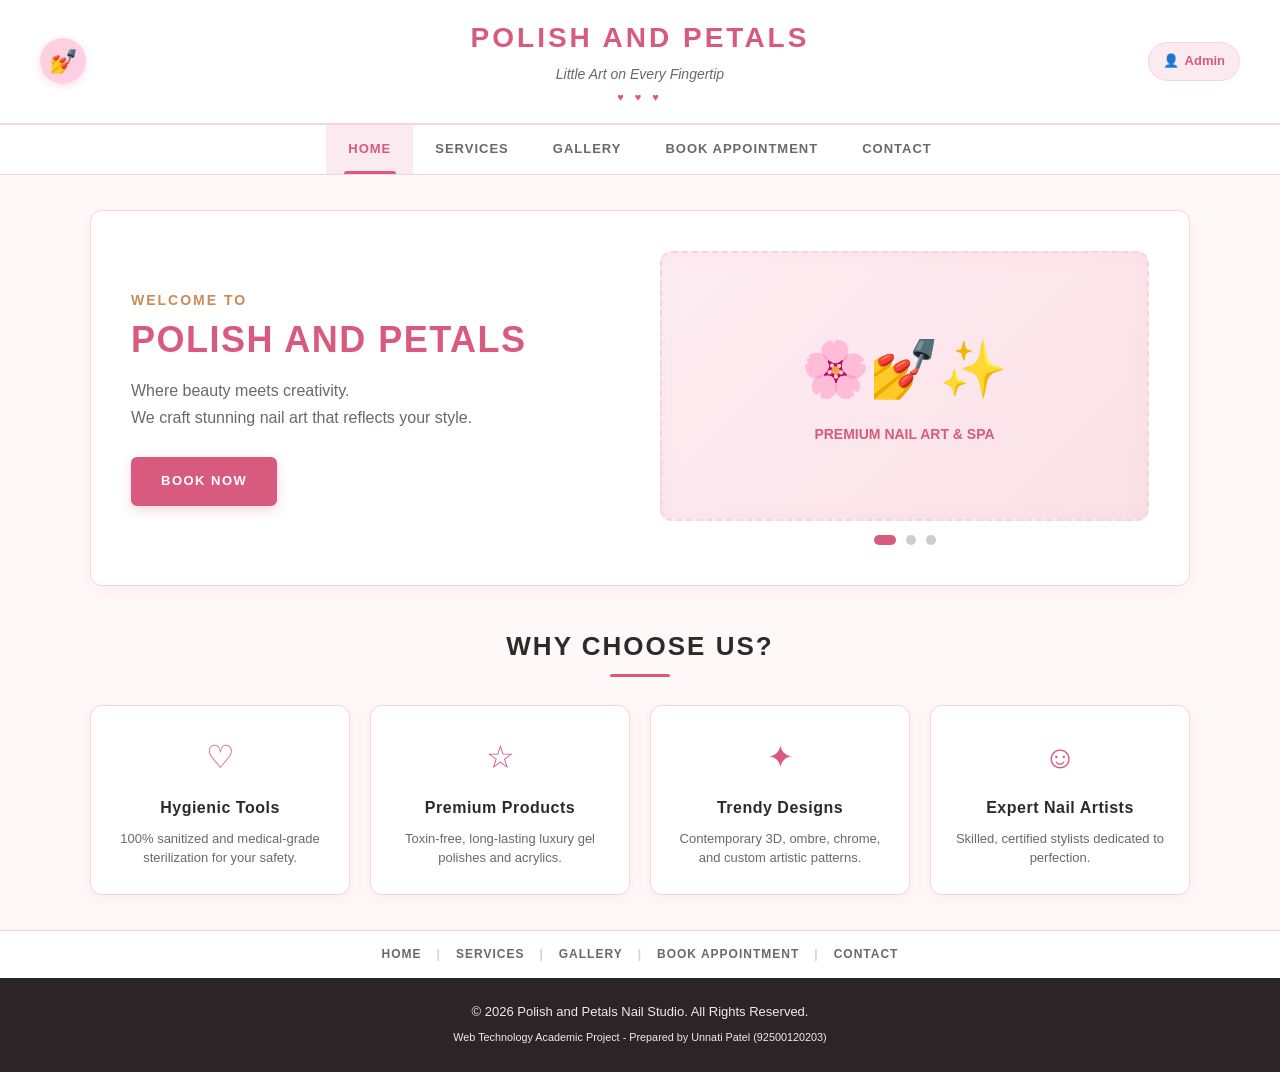
<file: index.html>
<!DOCTYPE html>
<html lang="en">
<head>
    <!-- ====================================================================
         POLISH AND PETALS NAIL STUDIO - CLIENT HOME PAGE (fig 1.1)
         Folder: client/
         ==================================================================== -->
    <meta charset="UTF-8">
    <meta name="viewport" content="width=device-width, initial-scale=1.0">
    <title>Polish and Petals - Home</title>
    <!-- Relative path: goes up one folder (..) to find style.css -->
    <link rel="stylesheet" href="../style.css">
</head>
<body>

    <!-- SITE HEADER -->
    <header class="site-header">
        <div class="header-left">
            <div class="brand-logo-icon" title="Polish & Petals Studio">💅</div>
        </div>

        <div class="header-center">
            <h1 class="brand-title">POLISH AND PETALS</h1>
            <p class="brand-subtitle">Little Art on Every Fingertip</p>
            <div class="heart-icons">♥ ♥ ♥</div>
        </div>

        <div class="header-right">
            <!-- Relative link to admin folder: ../admin/adminlogin.html -->
            <a href="../admin/adminlogin.html" class="profile-login-link" title="Admin Portal">
                <span>👤</span>
                <span>Admin</span>
            </a>
        </div>
    </header>

    <!-- NAVIGATION BAR -->
    <nav class="main-nav">
        <ul class="nav-list">
            <li class="nav-item"><a href="index.html" class="nav-link active">HOME</a></li>
            <li class="nav-item"><a href="services.html" class="nav-link">SERVICES</a></li>
            <li class="nav-item"><a href="gallery.html" class="nav-link">GALLERY</a></li>
            <li class="nav-item"><a href="booking.html" class="nav-link">BOOK APPOINTMENT</a></li>
            <li class="nav-item"><a href="contact.html" class="nav-link">CONTACT</a></li>
        </ul>
    </nav>

    <!-- MAIN CONTENT -->
    <main class="page-container">

        <!-- Hero Section -->
        <section class="hero-card">
            <div class="hero-content">
                <p class="hero-subtitle-small">WELCOME TO</p>
                <h2 class="hero-main-title">POLISH AND PETALS</h2>
                <p class="hero-description">
                    Where beauty meets creativity.<br>
                    We craft stunning nail art that reflects your style.
                </p>
                <a href="booking.html" class="btn btn-primary">BOOK NOW</a>
            </div>

            <div class="hero-visual">
                <div class="hero-image-box">
                    <div class="hero-illustration">
                        <span class="icon">🌸💅✨</span>
                        <p>PREMIUM NAIL ART & SPA</p>
                    </div>
                </div>
                <div class="carousel-dots">
                    <span class="dot active"></span>
                    <span class="dot"></span>
                    <span class="dot"></span>
                </div>
            </div>
        </section>

        <!-- Why Choose Us -->
        <section class="why-choose-us">
            <h2 class="section-title">WHY CHOOSE US?</h2>
            
            <div class="features-grid">
                <div class="feature-card">
                    <div class="feature-symbol">♡</div>
                    <h3 class="feature-title">Hygienic Tools</h3>
                    <p class="feature-desc">100% sanitized and medical-grade sterilization for your safety.</p>
                </div>
                <div class="feature-card">
                    <div class="feature-symbol">☆</div>
                    <h3 class="feature-title">Premium Products</h3>
                    <p class="feature-desc">Toxin-free, long-lasting luxury gel polishes and acrylics.</p>
                </div>
                <div class="feature-card">
                    <div class="feature-symbol">✦</div>
                    <h3 class="feature-title">Trendy Designs</h3>
                    <p class="feature-desc">Contemporary 3D, ombre, chrome, and custom artistic patterns.</p>
                </div>
                <div class="feature-card">
                    <div class="feature-symbol">☺</div>
                    <h3 class="feature-title">Expert Nail Artists</h3>
                    <p class="feature-desc">Skilled, certified stylists dedicated to perfection.</p>
                </div>
            </div>
        </section>

    </main>

    <!-- BOTTOM NAVIGATION -->
    <div class="bottom-nav-bar">
        <a href="index.html">HOME</a>
        <span class="divider">|</span>
        <a href="services.html">SERVICES</a>
        <span class="divider">|</span>
        <a href="gallery.html">GALLERY</a>
        <span class="divider">|</span>
        <a href="booking.html">BOOK APPOINTMENT</a>
        <span class="divider">|</span>
        <a href="contact.html">CONTACT</a>
    </div>

    <!-- SITE FOOTER -->
    <footer class="site-footer">
        <p>&copy; 2026 Polish and Petals Nail Studio. All Rights Reserved.</p>
        <p><small>Web Technology Academic Project - Prepared by Unnati Patel (92500120203)</small></p>
    </footer>

</body>
</html>
</file>
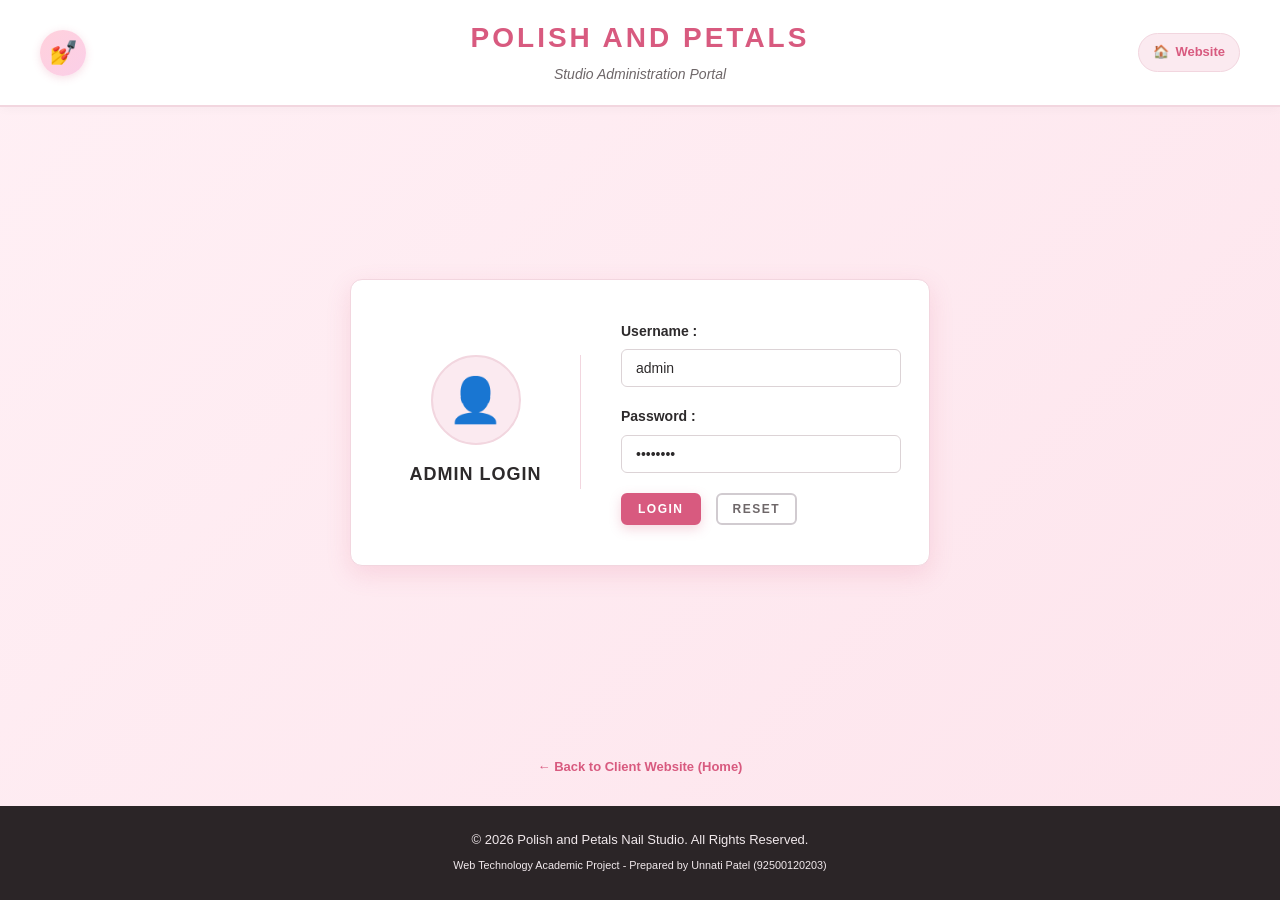
<file: adminlogin.html>
<!DOCTYPE html>
<html lang="en">
<head>
    <!-- ====================================================================
         POLISH AND PETALS NAIL STUDIO - ADMIN LOGIN (fig 2.1)
         Folder: admin/
         ==================================================================== -->
    <meta charset="UTF-8">
    <meta name="viewport" content="width=device-width, initial-scale=1.0">
    <title>Polish and Petals - Admin Login</title>
    <!-- Relative path: goes up one folder (..) to find style.css -->
    <link rel="stylesheet" href="../style.css">
</head>
<body style="background: linear-gradient(135deg, #fff0f5 0%, #fde4ec 100%);">

    <!-- Header -->
    <header class="site-header">
        <div class="header-left">
            <div class="brand-logo-icon">💅</div>
        </div>
        <div class="header-center">
            <h1 class="brand-title">POLISH AND PETALS</h1>
            <p class="brand-subtitle">Studio Administration Portal</p>
        </div>
        <div class="header-right">
            <!-- Relative link to client home: ../client/index.html -->
            <a href="../client/index.html" class="profile-login-link">
                <span>🏠</span>
                <span>Website</span>
            </a>
        </div>
    </header>

    <main class="admin-login-wrapper">
        <div class="admin-login-card">
            <div class="admin-avatar-col">
                <div class="admin-avatar-icon">👤</div>
                <h2 class="admin-login-title">ADMIN LOGIN</h2>
            </div>
            <div class="admin-form-col">
                <!-- Action goes directly to dashboard.html in same admin folder -->
                <form action="dashboard.html" method="get">
                    <div class="form-group">
                        <label class="form-label" for="admin-user">Username :</label>
                        <input type="text" id="admin-user" name="username" class="form-control" value="admin" placeholder="Enter username" required>
                    </div>
                    <div class="form-group">
                        <label class="form-label" for="admin-pass">Password :</label>
                        <input type="password" id="admin-pass" name="password" class="form-control" value="••••••••" placeholder="Enter password" required>
                    </div>
                    <div class="form-actions" style="justify-content: flex-start; margin-top: 20px;">
                        <button type="submit" class="btn btn-primary btn-sm">LOGIN</button>
                        <button type="reset" class="btn btn-secondary btn-sm">RESET</button>
                    </div>
                </form>
            </div>
        </div>
    </main>

    <div class="back-to-site-link">
        <!-- Relative link back to client website -->
        <a href="../client/index.html">← Back to Client Website (Home)</a>
    </div>

    <footer class="site-footer" style="margin-top: auto;">
        <p>&copy; 2026 Polish and Petals Nail Studio. All Rights Reserved.</p>
        <p><small>Web Technology Academic Project - Prepared by Unnati Patel (92500120203)</small></p>
    </footer>

</body>
</html>
</file>
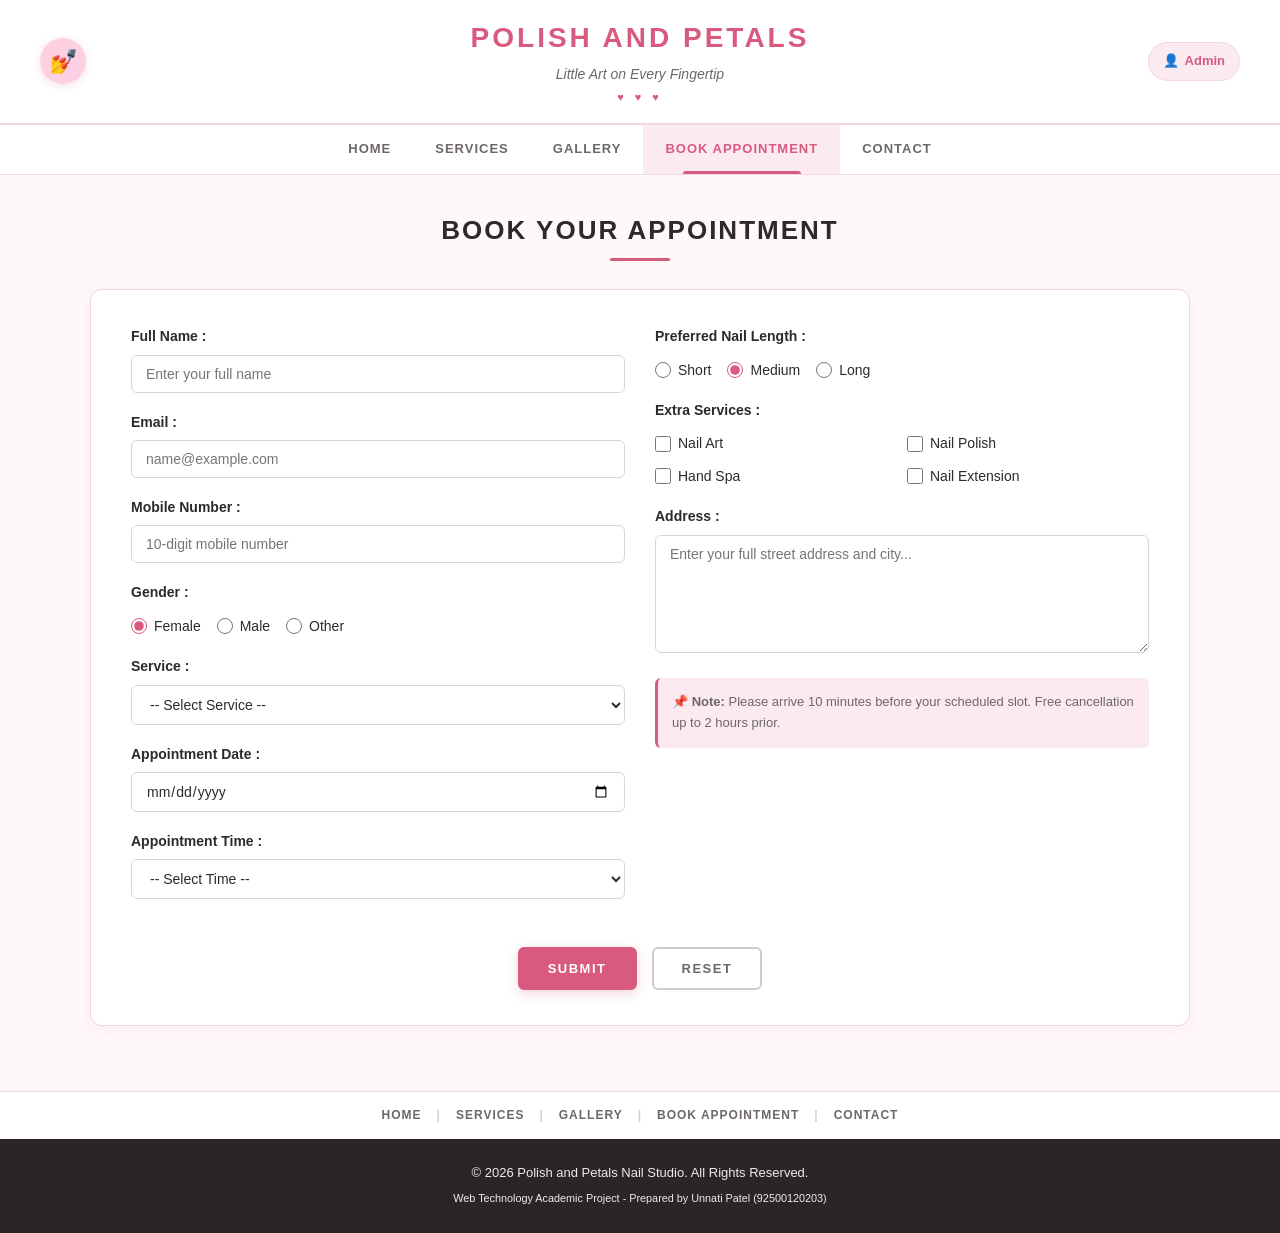
<file: booking.html>
<!DOCTYPE html>
<html lang="en">
<head>
    <!-- ====================================================================
         POLISH AND PETALS NAIL STUDIO - BOOKING PAGE (fig 1.4)
         Folder: client/
         ==================================================================== -->
    <meta charset="UTF-8">
    <meta name="viewport" content="width=device-width, initial-scale=1.0">
    <title>Polish and Petals - Book Appointment</title>
    <link rel="stylesheet" href="../style.css">
</head>
<body>

    <!-- Site Header -->
    <header class="site-header">
        <div class="header-left">
            <div class="brand-logo-icon" title="Polish & Petals Studio">💅</div>
        </div>

        <div class="header-center">
            <h1 class="brand-title">POLISH AND PETALS</h1>
            <p class="brand-subtitle">Little Art on Every Fingertip</p>
            <div class="heart-icons">♥ ♥ ♥</div>
        </div>

        <div class="header-right">
            <a href="../admin/adminlogin.html" class="profile-login-link" title="Admin Portal">
                <span>👤</span>
                <span>Admin</span>
            </a>
        </div>
    </header>

    <!-- Navigation Bar -->
    <nav class="main-nav">
        <ul class="nav-list">
            <li class="nav-item"><a href="index.html" class="nav-link">HOME</a></li>
            <li class="nav-item"><a href="services.html" class="nav-link">SERVICES</a></li>
            <li class="nav-item"><a href="gallery.html" class="nav-link">GALLERY</a></li>
            <li class="nav-item"><a href="booking.html" class="nav-link active">BOOK APPOINTMENT</a></li>
            <li class="nav-item"><a href="contact.html" class="nav-link">CONTACT</a></li>
        </ul>
    </nav>

    <!-- Main Content -->
    <main class="page-container">
        <h2 class="section-title">BOOK YOUR APPOINTMENT</h2>

        <div class="form-card">
            <form action="contact.html" method="get">
                <div class="form-grid-2col">
                    <div class="form-col-left">
                        <div class="form-group">
                            <label class="form-label" for="full-name">Full Name :</label>
                            <input type="text" id="full-name" name="name" class="form-control" placeholder="Enter your full name" required>
                        </div>
                        <div class="form-group">
                            <label class="form-label" for="email-addr">Email :</label>
                            <input type="email" id="email-addr" name="email" class="form-control" placeholder="name@example.com" required>
                        </div>
                        <div class="form-group">
                            <label class="form-label" for="mobile-num">Mobile Number :</label>
                            <input type="tel" id="mobile-num" name="mobile" class="form-control" placeholder="10-digit mobile number" pattern="[0-9]{10}" required>
                        </div>
                        <div class="form-group">
                            <label class="form-label">Gender :</label>
                            <div class="options-inline">
                                <label class="radio-label"><input type="radio" name="gender" value="Female" checked> Female</label>
                                <label class="radio-label"><input type="radio" name="gender" value="Male"> Male</label>
                                <label class="radio-label"><input type="radio" name="gender" value="Other"> Other</label>
                            </div>
                        </div>
                        <div class="form-group">
                            <label class="form-label" for="service-select">Service :</label>
                            <select id="service-select" name="service" class="form-control" required>
                                <option value="">-- Select Service --</option>
                                <option value="Basic Manicure">Basic Manicure (₹300)</option>
                                <option value="Gel Nails">Gel Nails (₹900)</option>
                                <option value="Nail Extension">Nail Extension (₹1500)</option>
                                <option value="Nail Art">Nail Art (₹700)</option>
                                <option value="Spa Manicure">Spa Manicure (₹600)</option>
                            </select>
                        </div>
                        <div class="form-group">
                            <label class="form-label" for="appoint-date">Appointment Date :</label>
                            <input type="date" id="appoint-date" name="date" class="form-control" required>
                        </div>
                        <div class="form-group">
                            <label class="form-label" for="appoint-time">Appointment Time :</label>
                            <select id="appoint-time" name="time" class="form-control" required>
                                <option value="">-- Select Time --</option>
                                <option value="10:00 AM">10:00 AM</option>
                                <option value="11:30 AM">11:30 AM</option>
                                <option value="01:00 PM">01:00 PM</option>
                                <option value="02:30 PM">02:30 PM</option>
                                <option value="04:00 PM">04:00 PM</option>
                                <option value="05:30 PM">05:30 PM</option>
                            </select>
                        </div>
                    </div>

                    <div class="form-col-right">
                        <div class="form-group">
                            <label class="form-label">Preferred Nail Length :</label>
                            <div class="options-inline">
                                <label class="radio-label"><input type="radio" name="length" value="Short"> Short</label>
                                <label class="radio-label"><input type="radio" name="length" value="Medium" checked> Medium</label>
                                <label class="radio-label"><input type="radio" name="length" value="Long"> Long</label>
                            </div>
                        </div>
                        <div class="form-group">
                            <label class="form-label">Extra Services :</label>
                            <div class="options-grid-2col">
                                <label class="checkbox-label"><input type="checkbox" name="extra" value="Nail Art"> Nail Art</label>
                                <label class="checkbox-label"><input type="checkbox" name="extra" value="Nail Polish"> Nail Polish</label>
                                <label class="checkbox-label"><input type="checkbox" name="extra" value="Hand Spa"> Hand Spa</label>
                                <label class="checkbox-label"><input type="checkbox" name="extra" value="Nail Extension"> Nail Extension</label>
                            </div>
                        </div>
                        <div class="form-group">
                            <label class="form-label" for="cust-address">Address :</label>
                            <textarea id="cust-address" name="address" class="form-control" rows="6" placeholder="Enter your full street address and city..."></textarea>
                        </div>
                        <div style="background-color: var(--primary-light); padding: 14px; border-radius: var(--radius-sm); font-size: 13px; color: var(--text-secondary); border-left: 3px solid var(--primary-rose);">
                            📌 <strong>Note:</strong> Please arrive 10 minutes before your scheduled slot. Free cancellation up to 2 hours prior.
                        </div>
                    </div>
                </div>

                <div class="form-actions">
                    <button type="submit" class="btn btn-primary">SUBMIT</button>
                    <button type="reset" class="btn btn-secondary">RESET</button>
                </div>
            </form>
        </div>
    </main>

    <!-- Bottom Navigation -->
    <div class="bottom-nav-bar">
        <a href="index.html">HOME</a>
        <span class="divider">|</span>
        <a href="services.html">SERVICES</a>
        <span class="divider">|</span>
        <a href="gallery.html">GALLERY</a>
        <span class="divider">|</span>
        <a href="booking.html">BOOK APPOINTMENT</a>
        <span class="divider">|</span>
        <a href="contact.html">CONTACT</a>
    </div>

    <!-- Site Footer -->
    <footer class="site-footer">
        <p>&copy; 2026 Polish and Petals Nail Studio. All Rights Reserved.</p>
        <p><small>Web Technology Academic Project - Prepared by Unnati Patel (92500120203)</small></p>
    </footer>

</body>
</html>
</file>
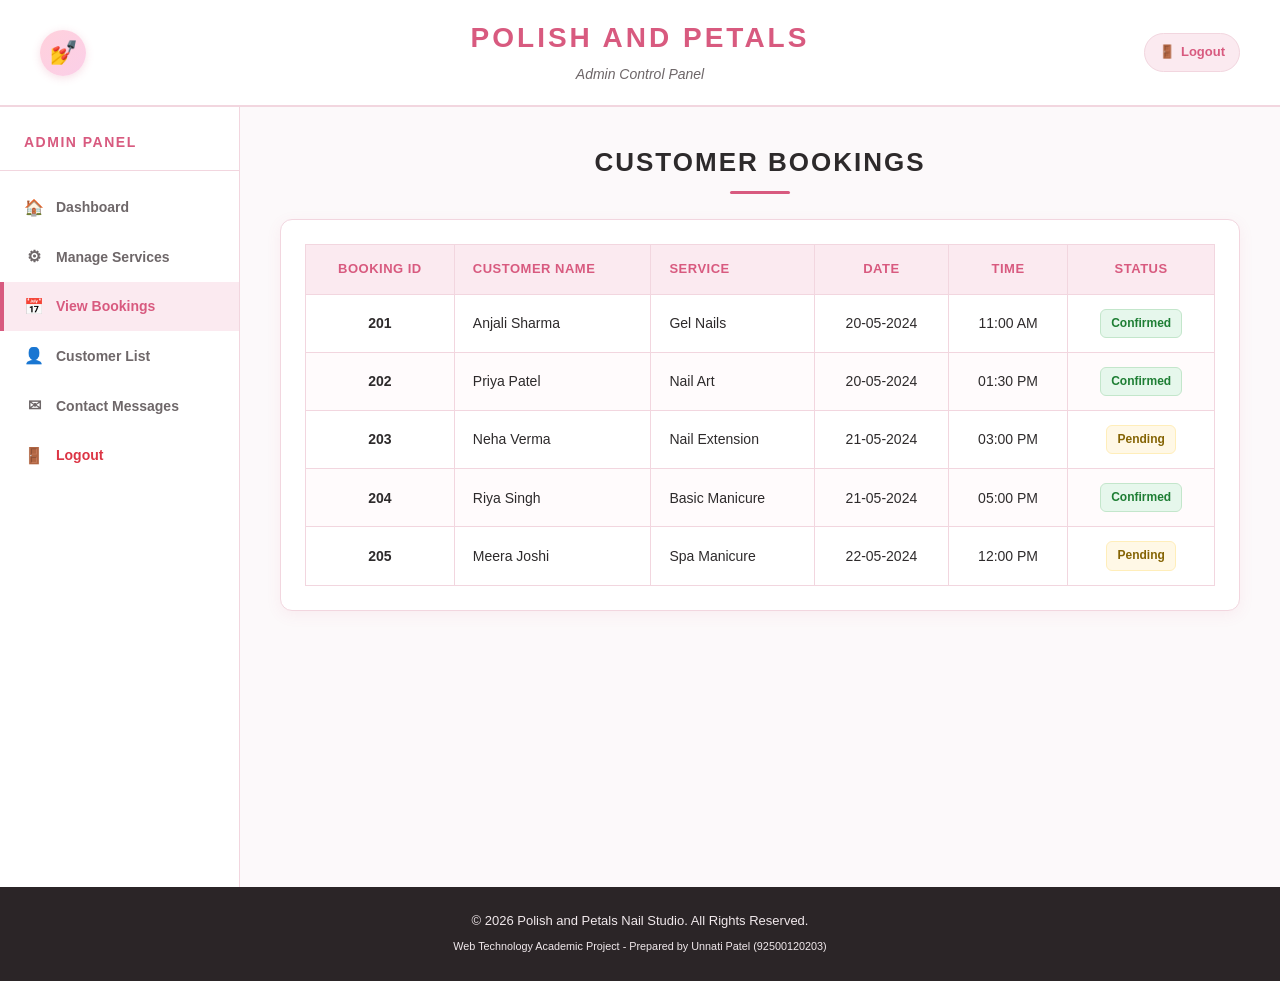
<file: bookings.html>
<!DOCTYPE html>
<html lang="en">
<head>
    <!-- ====================================================================
         POLISH AND PETALS NAIL STUDIO - CUSTOMER BOOKINGS (fig 2.4)
         Folder: admin/
         ==================================================================== -->
    <meta charset="UTF-8">
    <meta name="viewport" content="width=device-width, initial-scale=1.0">
    <title>Polish and Petals - View Bookings</title>
    <link rel="stylesheet" href="../style.css">
</head>
<body>

    <!-- Site Header -->
    <header class="site-header">
        <div class="header-left">
            <div class="brand-logo-icon">💅</div>
        </div>
        <div class="header-center">
            <h1 class="brand-title">POLISH AND PETALS</h1>
            <p class="brand-subtitle">Admin Control Panel</p>
        </div>
        <div class="header-right">
            <a href="../client/index.html" class="profile-login-link">
                <span>🚪</span>
                <span>Logout</span>
            </a>
        </div>
    </header>

    <div class="admin-layout">
        <!-- Sidebar -->
        <aside class="admin-sidebar">
            <h3 class="sidebar-heading">ADMIN PANEL</h3>
            <ul class="sidebar-menu">
                <li><a href="dashboard.html" class="sidebar-link"><span class="sidebar-icon">🏠</span><span>Dashboard</span></a></li>
                <li><a href="manageservices.html" class="sidebar-link"><span class="sidebar-icon">⚙</span><span>Manage Services</span></a></li>
                <li><a href="bookings.html" class="sidebar-link active"><span class="sidebar-icon">📅</span><span>View Bookings</span></a></li>
                <li><a href="customers.html" class="sidebar-link"><span class="sidebar-icon">👤</span><span>Customer List</span></a></li>
                <li><a href="../client/contact.html" class="sidebar-link"><span class="sidebar-icon">✉</span><span>Contact Messages</span></a></li>
                <li><a href="../client/index.html" class="sidebar-link" style="color: #dc3545;"><span class="sidebar-icon">🚪</span><span>Logout</span></a></li>
            </ul>
        </aside>

        <!-- Content Area -->
        <main class="admin-content-area">
            <h2 class="section-title" style="margin-bottom: 25px;">CUSTOMER BOOKINGS</h2>

            <div class="table-card">
                <table class="custom-table">
                    <thead>
                        <tr class="text-center">
                            <th>BOOKING ID</th>
                            <th style="text-align: left;">CUSTOMER NAME</th>
                            <th style="text-align: left;">SERVICE</th>
                            <th>DATE</th>
                            <th>TIME</th>
                            <th>STATUS</th>
                        </tr>
                    </thead>
                    <tbody>
                        <tr class="text-center">
                            <td><strong>201</strong></td>
                            <td style="text-align: left;">Anjali Sharma</td>
                            <td style="text-align: left;">Gel Nails</td>
                            <td>20-05-2024</td>
                            <td>11:00 AM</td>
                            <td><span class="badge badge-success">Confirmed</span></td>
                        </tr>
                        <tr class="text-center">
                            <td><strong>202</strong></td>
                            <td style="text-align: left;">Priya Patel</td>
                            <td style="text-align: left;">Nail Art</td>
                            <td>20-05-2024</td>
                            <td>01:30 PM</td>
                            <td><span class="badge badge-success">Confirmed</span></td>
                        </tr>
                        <tr class="text-center">
                            <td><strong>203</strong></td>
                            <td style="text-align: left;">Neha Verma</td>
                            <td style="text-align: left;">Nail Extension</td>
                            <td>21-05-2024</td>
                            <td>03:00 PM</td>
                            <td><span class="badge badge-warning">Pending</span></td>
                        </tr>
                        <tr class="text-center">
                            <td><strong>204</strong></td>
                            <td style="text-align: left;">Riya Singh</td>
                            <td style="text-align: left;">Basic Manicure</td>
                            <td>21-05-2024</td>
                            <td>05:00 PM</td>
                            <td><span class="badge badge-success">Confirmed</span></td>
                        </tr>
                        <tr class="text-center">
                            <td><strong>205</strong></td>
                            <td style="text-align: left;">Meera Joshi</td>
                            <td style="text-align: left;">Spa Manicure</td>
                            <td>22-05-2024</td>
                            <td>12:00 PM</td>
                            <td><span class="badge badge-warning">Pending</span></td>
                        </tr>
                    </tbody>
                </table>
            </div>
        </main>
    </div>

    <footer class="site-footer">
        <p>&copy; 2026 Polish and Petals Nail Studio. All Rights Reserved.</p>
        <p><small>Web Technology Academic Project - Prepared by Unnati Patel (92500120203)</small></p>
    </footer>

</body>
</html>
</file>
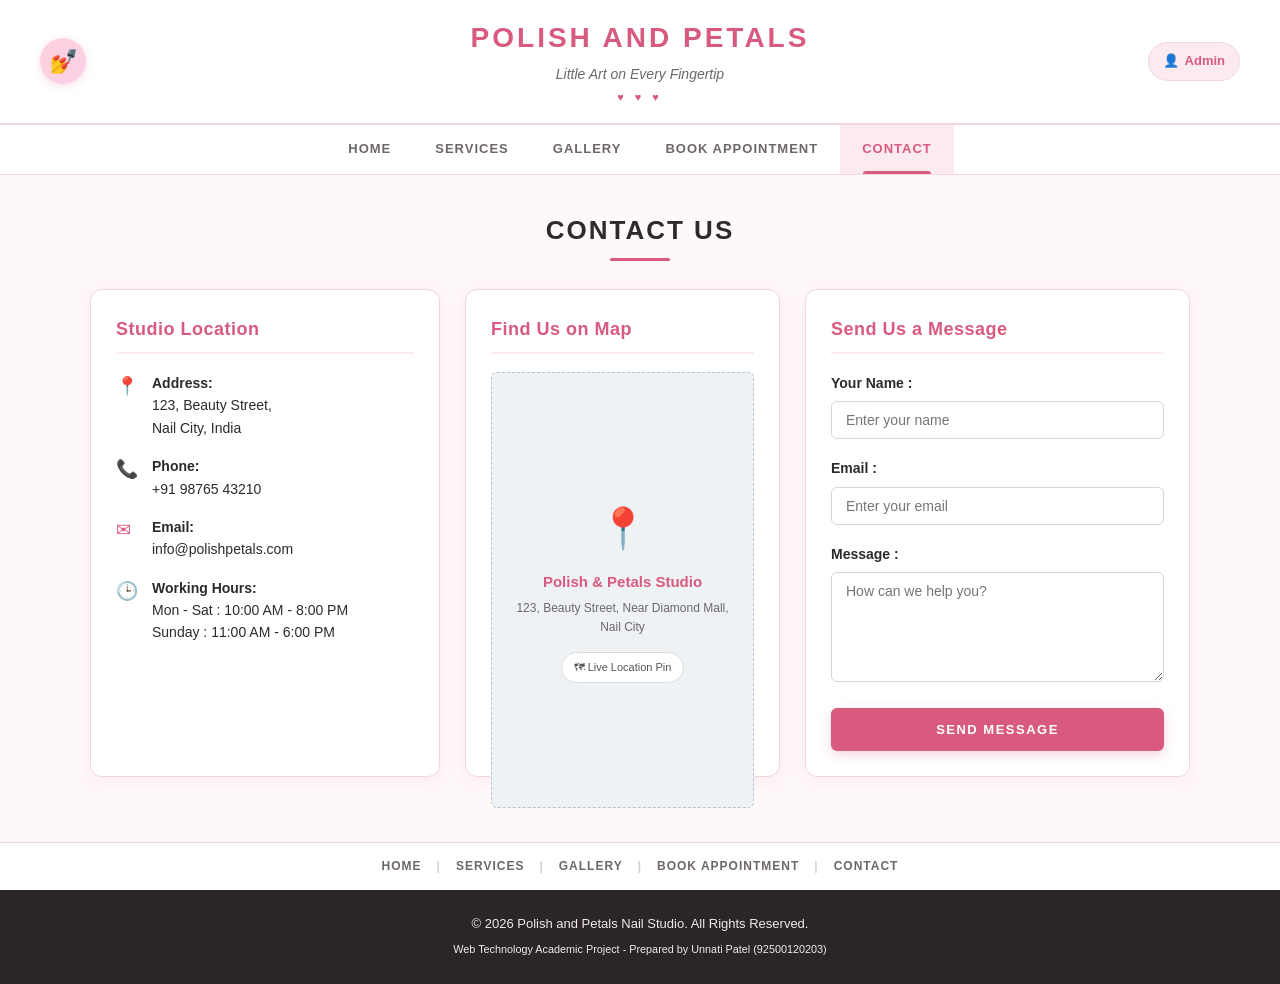
<file: contact.html>
<!DOCTYPE html>
<html lang="en">
<head>
    <!-- ====================================================================
         POLISH AND PETALS NAIL STUDIO - CONTACT US PAGE (fig 1.5)
         Folder: client/
         ==================================================================== -->
    <meta charset="UTF-8">
    <meta name="viewport" content="width=device-width, initial-scale=1.0">
    <title>Polish and Petals - Contact Us</title>
    <link rel="stylesheet" href="../style.css">
</head>
<body>

    <!-- Site Header -->
    <header class="site-header">
        <div class="header-left">
            <div class="brand-logo-icon" title="Polish & Petals Studio">💅</div>
        </div>

        <div class="header-center">
            <h1 class="brand-title">POLISH AND PETALS</h1>
            <p class="brand-subtitle">Little Art on Every Fingertip</p>
            <div class="heart-icons">♥ ♥ ♥</div>
        </div>

        <div class="header-right">
            <a href="../admin/adminlogin.html" class="profile-login-link" title="Admin Portal">
                <span>👤</span>
                <span>Admin</span>
            </a>
        </div>
    </header>

    <!-- Navigation Bar -->
    <nav class="main-nav">
        <ul class="nav-list">
            <li class="nav-item"><a href="index.html" class="nav-link">HOME</a></li>
            <li class="nav-item"><a href="services.html" class="nav-link">SERVICES</a></li>
            <li class="nav-item"><a href="gallery.html" class="nav-link">GALLERY</a></li>
            <li class="nav-item"><a href="booking.html" class="nav-link">BOOK APPOINTMENT</a></li>
            <li class="nav-item"><a href="contact.html" class="nav-link active">CONTACT</a></li>
        </ul>
    </nav>

    <!-- Main Content -->
    <main class="page-container">
        <h2 class="section-title">CONTACT US</h2>

        <div class="contact-container">
            <div class="contact-info-card">
                <h3 class="contact-info-title">Studio Location</h3>
                <div class="contact-detail-item">
                    <span class="detail-icon">📍</span>
                    <div>
                        <strong>Address:</strong><br>
                        123, Beauty Street,<br>
                        Nail City, India
                    </div>
                </div>
                <div class="contact-detail-item">
                    <span class="detail-icon">📞</span>
                    <div>
                        <strong>Phone:</strong><br>
                        +91 98765 43210
                    </div>
                </div>
                <div class="contact-detail-item">
                    <span class="detail-icon">✉</span>
                    <div>
                        <strong>Email:</strong><br>
                        info@polishpetals.com
                    </div>
                </div>
                <div class="contact-detail-item">
                    <span class="detail-icon">🕒</span>
                    <div>
                        <strong>Working Hours:</strong><br>
                        Mon - Sat : 10:00 AM - 8:00 PM<br>
                        Sunday : 11:00 AM - 6:00 PM
                    </div>
                </div>
            </div>

            <div class="contact-map-card">
                <h3 class="contact-info-title">Find Us on Map</h3>
                <div class="map-box">
                    <div class="map-pin">📍</div>
                    <strong style="color: var(--primary-rose); font-size: 15px;">Polish & Petals Studio</strong>
                    <p style="font-size: 12px; color: var(--text-secondary); margin-top: 5px;">
                        123, Beauty Street, Near Diamond Mall, Nail City
                    </p>
                    <div style="margin-top: 14px; font-size: 11px; padding: 6px 12px; background: #ffffff; border-radius: 20px; border: 1px solid #dcdcdc; color: #555;">
                        🗺 Live Location Pin
                    </div>
                </div>
            </div>

            <div class="contact-form-card">
                <h3 class="contact-info-title">Send Us a Message</h3>
                <form action="contact.html" method="get">
                    <div class="form-group">
                        <label class="form-label" for="msg-name">Your Name :</label>
                        <input type="text" id="msg-name" name="name" class="form-control" placeholder="Enter your name" required>
                    </div>
                    <div class="form-group">
                        <label class="form-label" for="msg-email">Email :</label>
                        <input type="email" id="msg-email" name="email" class="form-control" placeholder="Enter your email" required>
                    </div>
                    <div class="form-group">
                        <label class="form-label" for="msg-text">Message :</label>
                        <textarea id="msg-text" name="message" class="form-control" rows="4" placeholder="How can we help you?" required></textarea>
                    </div>
                    <button type="submit" class="btn btn-primary" style="width: 100%;">SEND MESSAGE</button>
                </form>
            </div>
        </div>
    </main>

    <!-- Bottom Navigation -->
    <div class="bottom-nav-bar">
        <a href="index.html">HOME</a>
        <span class="divider">|</span>
        <a href="services.html">SERVICES</a>
        <span class="divider">|</span>
        <a href="gallery.html">GALLERY</a>
        <span class="divider">|</span>
        <a href="booking.html">BOOK APPOINTMENT</a>
        <span class="divider">|</span>
        <a href="contact.html">CONTACT</a>
    </div>

    <!-- Site Footer -->
    <footer class="site-footer">
        <p>&copy; 2026 Polish and Petals Nail Studio. All Rights Reserved.</p>
        <p><small>Web Technology Academic Project - Prepared by Unnati Patel (92500120203)</small></p>
    </footer>

</body>
</html>
</file>
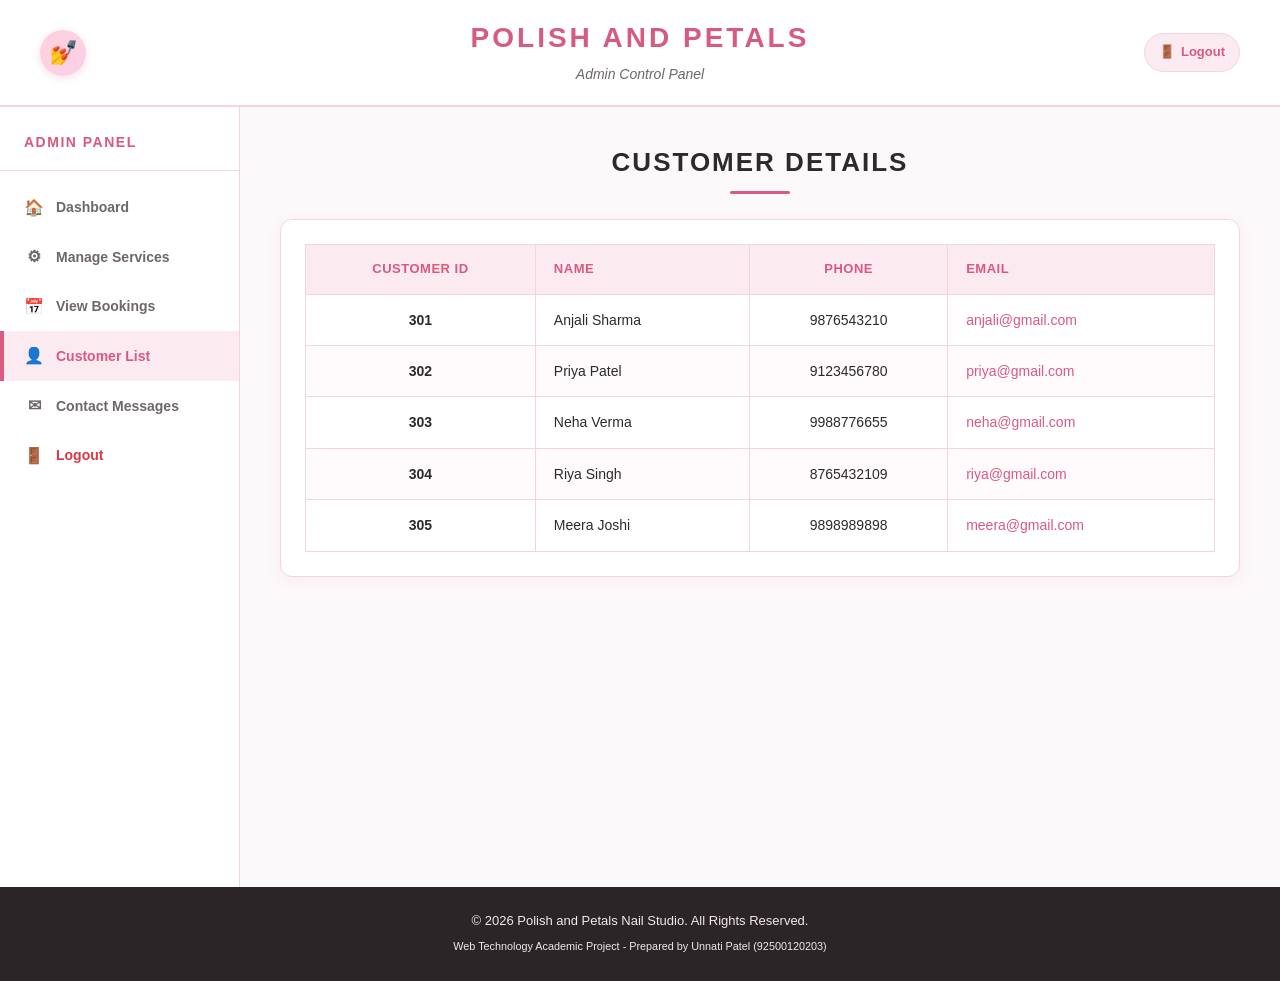
<file: customers.html>
<!DOCTYPE html>
<html lang="en">
<head>
    <!-- ====================================================================
         POLISH AND PETALS NAIL STUDIO - CUSTOMER DETAILS (fig 2.5)
         Folder: admin/
         ==================================================================== -->
    <meta charset="UTF-8">
    <meta name="viewport" content="width=device-width, initial-scale=1.0">
    <title>Polish and Petals - Customer Details</title>
    <link rel="stylesheet" href="../style.css">
</head>
<body>

    <!-- Site Header -->
    <header class="site-header">
        <div class="header-left">
            <div class="brand-logo-icon">💅</div>
        </div>
        <div class="header-center">
            <h1 class="brand-title">POLISH AND PETALS</h1>
            <p class="brand-subtitle">Admin Control Panel</p>
        </div>
        <div class="header-right">
            <a href="../client/index.html" class="profile-login-link">
                <span>🚪</span>
                <span>Logout</span>
            </a>
        </div>
    </header>

    <div class="admin-layout">
        <!-- Sidebar -->
        <aside class="admin-sidebar">
            <h3 class="sidebar-heading">ADMIN PANEL</h3>
            <ul class="sidebar-menu">
                <li><a href="dashboard.html" class="sidebar-link"><span class="sidebar-icon">🏠</span><span>Dashboard</span></a></li>
                <li><a href="manageservices.html" class="sidebar-link"><span class="sidebar-icon">⚙</span><span>Manage Services</span></a></li>
                <li><a href="bookings.html" class="sidebar-link"><span class="sidebar-icon">📅</span><span>View Bookings</span></a></li>
                <li><a href="customers.html" class="sidebar-link active"><span class="sidebar-icon">👤</span><span>Customer List</span></a></li>
                <li><a href="../client/contact.html" class="sidebar-link"><span class="sidebar-icon">✉</span><span>Contact Messages</span></a></li>
                <li><a href="../client/index.html" class="sidebar-link" style="color: #dc3545;"><span class="sidebar-icon">🚪</span><span>Logout</span></a></li>
            </ul>
        </aside>

        <!-- Content Area -->
        <main class="admin-content-area">
            <h2 class="section-title" style="margin-bottom: 25px;">CUSTOMER DETAILS</h2>

            <div class="table-card">
                <table class="custom-table">
                    <thead>
                        <tr class="text-center">
                            <th>CUSTOMER ID</th>
                            <th style="text-align: left;">NAME</th>
                            <th>PHONE</th>
                            <th style="text-align: left;">EMAIL</th>
                        </tr>
                    </thead>
                    <tbody>
                        <tr class="text-center">
                            <td><strong>301</strong></td>
                            <td style="text-align: left;">Anjali Sharma</td>
                            <td>9876543210</td>
                            <td style="text-align: left;"><a href="mailto:anjali@gmail.com">anjali@gmail.com</a></td>
                        </tr>
                        <tr class="text-center">
                            <td><strong>302</strong></td>
                            <td style="text-align: left;">Priya Patel</td>
                            <td>9123456780</td>
                            <td style="text-align: left;"><a href="mailto:priya@gmail.com">priya@gmail.com</a></td>
                        </tr>
                        <tr class="text-center">
                            <td><strong>303</strong></td>
                            <td style="text-align: left;">Neha Verma</td>
                            <td>9988776655</td>
                            <td style="text-align: left;"><a href="mailto:neha@gmail.com">neha@gmail.com</a></td>
                        </tr>
                        <tr class="text-center">
                            <td><strong>304</strong></td>
                            <td style="text-align: left;">Riya Singh</td>
                            <td>8765432109</td>
                            <td style="text-align: left;"><a href="mailto:riya@gmail.com">riya@gmail.com</a></td>
                        </tr>
                        <tr class="text-center">
                            <td><strong>305</strong></td>
                            <td style="text-align: left;">Meera Joshi</td>
                            <td>9898989898</td>
                            <td style="text-align: left;"><a href="mailto:meera@gmail.com">meera@gmail.com</a></td>
                        </tr>
                    </tbody>
                </table>
            </div>
        </main>
    </div>

    <footer class="site-footer">
        <p>&copy; 2026 Polish and Petals Nail Studio. All Rights Reserved.</p>
        <p><small>Web Technology Academic Project - Prepared by Unnati Patel (92500120203)</small></p>
    </footer>

</body>
</html>
</file>
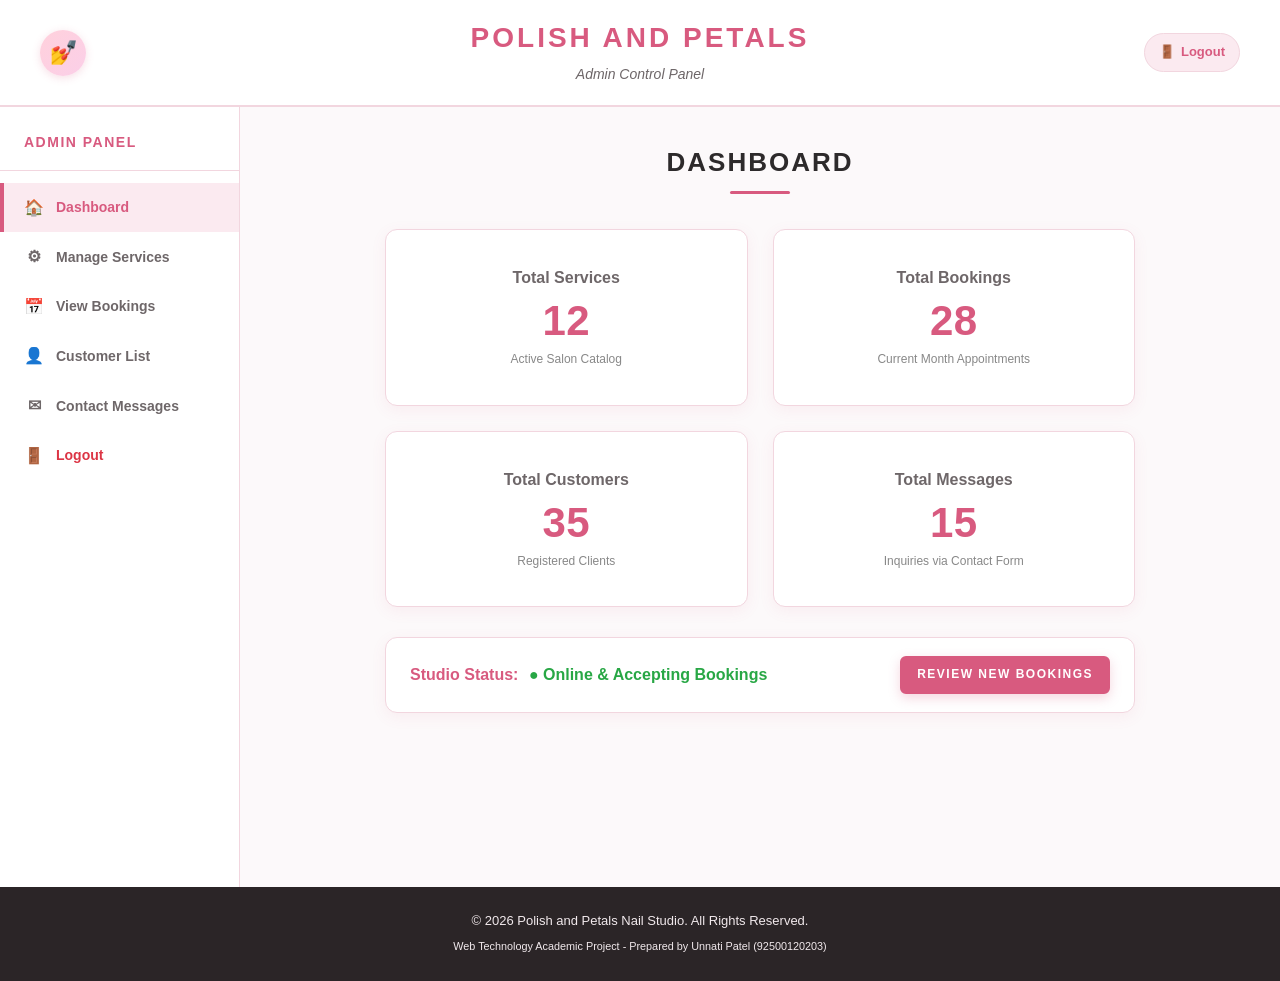
<file: dashboard.html>
<!DOCTYPE html>
<html lang="en">
<head>
    <!-- ====================================================================
         POLISH AND PETALS NAIL STUDIO - ADMIN DASHBOARD (fig 2.2)
         Folder: admin/
         ==================================================================== -->
    <meta charset="UTF-8">
    <meta name="viewport" content="width=device-width, initial-scale=1.0">
    <title>Polish and Petals - Admin Dashboard</title>
    <link rel="stylesheet" href="../style.css">
</head>
<body>

    <!-- Site Header -->
    <header class="site-header">
        <div class="header-left">
            <div class="brand-logo-icon">💅</div>
        </div>
        <div class="header-center">
            <h1 class="brand-title">POLISH AND PETALS</h1>
            <p class="brand-subtitle">Admin Control Panel</p>
        </div>
        <div class="header-right">
            <!-- Logout link to client website -->
            <a href="../client/index.html" class="profile-login-link">
                <span>🚪</span>
                <span>Logout</span>
            </a>
        </div>
    </header>

    <div class="admin-layout">
        <!-- Sidebar -->
        <aside class="admin-sidebar">
            <h3 class="sidebar-heading">ADMIN PANEL</h3>
            <ul class="sidebar-menu">
                <li><a href="dashboard.html" class="sidebar-link active"><span class="sidebar-icon">🏠</span><span>Dashboard</span></a></li>
                <li><a href="manageservices.html" class="sidebar-link"><span class="sidebar-icon">⚙</span><span>Manage Services</span></a></li>
                <li><a href="bookings.html" class="sidebar-link"><span class="sidebar-icon">📅</span><span>View Bookings</span></a></li>
                <li><a href="customers.html" class="sidebar-link"><span class="sidebar-icon">👤</span><span>Customer List</span></a></li>
                <li><a href="../client/contact.html" class="sidebar-link"><span class="sidebar-icon">✉</span><span>Contact Messages</span></a></li>
                <li><a href="../client/index.html" class="sidebar-link" style="color: #dc3545;"><span class="sidebar-icon">🚪</span><span>Logout</span></a></li>
            </ul>
        </aside>

        <!-- Content Area -->
        <main class="admin-content-area">
            <h2 class="section-title" style="margin-bottom: 35px;">DASHBOARD</h2>
            
            <div class="dashboard-metrics-grid">
                <div class="metric-card">
                    <p class="metric-title">Total Services</p>
                    <h3 class="metric-value">12</h3>
                    <p style="font-size: 12px; color: #888; margin-top: 8px;">Active Salon Catalog</p>
                </div>
                <div class="metric-card">
                    <p class="metric-title">Total Bookings</p>
                    <h3 class="metric-value">28</h3>
                    <p style="font-size: 12px; color: #888; margin-top: 8px;">Current Month Appointments</p>
                </div>
                <div class="metric-card">
                    <p class="metric-title">Total Customers</p>
                    <h3 class="metric-value">35</h3>
                    <p style="font-size: 12px; color: #888; margin-top: 8px;">Registered Clients</p>
                </div>
                <div class="metric-card">
                    <p class="metric-title">Total Messages</p>
                    <h3 class="metric-value">15</h3>
                    <p style="font-size: 12px; color: #888; margin-top: 8px;">Inquiries via Contact Form</p>
                </div>
            </div>

            <div style="max-width: 750px; margin: 30px auto 0 auto; background: #ffffff; border: 1px solid var(--border-soft); border-radius: var(--radius-md); padding: 18px 24px; display: flex; justify-content: space-between; align-items: center; box-shadow: var(--shadow-soft);">
                <div>
                    <strong style="color: var(--primary-rose);">Studio Status:</strong>
                    <span style="color: #28a745; margin-left: 6px; font-weight: 600;">● Online & Accepting Bookings</span>
                </div>
                <div>
                    <a href="bookings.html" class="btn btn-primary btn-sm">Review New Bookings</a>
                </div>
            </div>
        </main>
    </div>

    <footer class="site-footer">
        <p>&copy; 2026 Polish and Petals Nail Studio. All Rights Reserved.</p>
        <p><small>Web Technology Academic Project - Prepared by Unnati Patel (92500120203)</small></p>
    </footer>

</body>
</html>
</file>
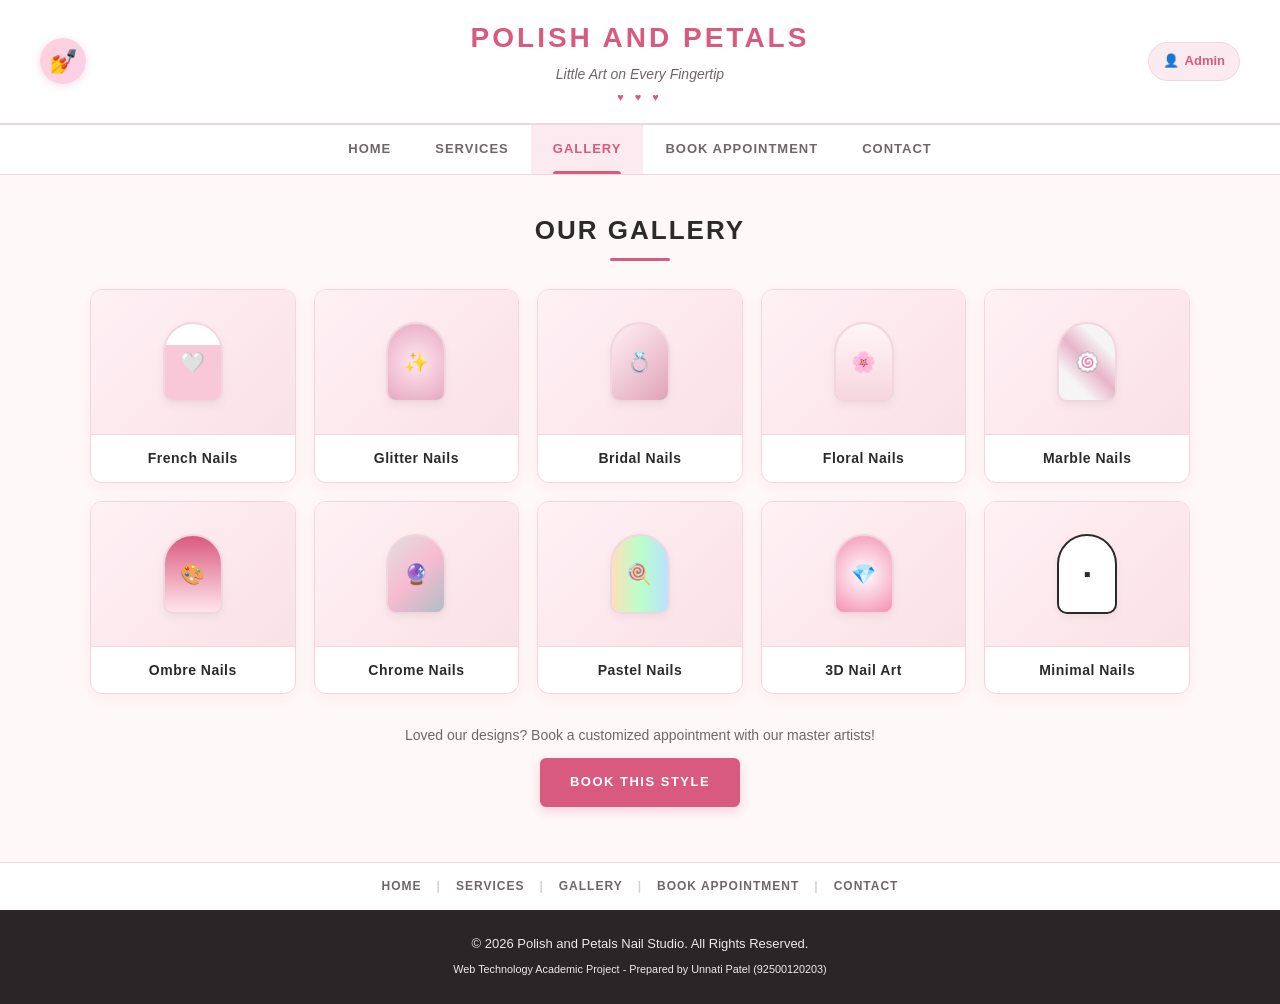
<file: gallery.html>
<!DOCTYPE html>
<html lang="en">
<head>
    <!-- ====================================================================
         POLISH AND PETALS NAIL STUDIO - GALLERY PAGE (fig 1.3)
         Folder: client/
         ==================================================================== -->
    <meta charset="UTF-8">
    <meta name="viewport" content="width=device-width, initial-scale=1.0">
    <title>Polish and Petals - Gallery</title>
    <link rel="stylesheet" href="../style.css">
</head>
<body>

    <!-- Site Header -->
    <header class="site-header">
        <div class="header-left">
            <div class="brand-logo-icon" title="Polish & Petals Studio">💅</div>
        </div>

        <div class="header-center">
            <h1 class="brand-title">POLISH AND PETALS</h1>
            <p class="brand-subtitle">Little Art on Every Fingertip</p>
            <div class="heart-icons">♥ ♥ ♥</div>
        </div>

        <div class="header-right">
            <a href="../admin/adminlogin.html" class="profile-login-link" title="Admin Portal">
                <span>👤</span>
                <span>Admin</span>
            </a>
        </div>
    </header>

    <!-- Navigation Bar -->
    <nav class="main-nav">
        <ul class="nav-list">
            <li class="nav-item"><a href="index.html" class="nav-link">HOME</a></li>
            <li class="nav-item"><a href="services.html" class="nav-link">SERVICES</a></li>
            <li class="nav-item"><a href="gallery.html" class="nav-link active">GALLERY</a></li>
            <li class="nav-item"><a href="booking.html" class="nav-link">BOOK APPOINTMENT</a></li>
            <li class="nav-item"><a href="contact.html" class="nav-link">CONTACT</a></li>
        </ul>
    </nav>

    <!-- Main Content -->
    <main class="page-container">
        <h2 class="section-title">OUR GALLERY</h2>

        <div class="gallery-grid">
            <div class="gallery-card">
                <div class="gallery-image-box">
                    <div class="nail-art-preview" style="background: linear-gradient(to bottom, #ffffff 28%, #f8c8d8 28%);"><span style="font-size: 20px;">🤍</span></div>
                </div>
                <h3 class="gallery-title">French Nails</h3>
            </div>
            <div class="gallery-card">
                <div class="gallery-image-box">
                    <div class="nail-art-preview" style="background: radial-gradient(circle, #ffe6f0, #e6a8bf);"><span style="font-size: 20px;">✨</span></div>
                </div>
                <h3 class="gallery-title">Glitter Nails</h3>
            </div>
            <div class="gallery-card">
                <div class="gallery-image-box">
                    <div class="nail-art-preview" style="background: linear-gradient(135deg, #fff0f5, #e0a3b8);"><span style="font-size: 20px;">💍</span></div>
                </div>
                <h3 class="gallery-title">Bridal Nails</h3>
            </div>
            <div class="gallery-card">
                <div class="gallery-image-box">
                    <div class="nail-art-preview" style="background: linear-gradient(to bottom, #fff5f7, #f7d6e0);"><span style="font-size: 20px;">🌸</span></div>
                </div>
                <h3 class="gallery-title">Floral Nails</h3>
            </div>
            <div class="gallery-card">
                <div class="gallery-image-box">
                    <div class="nail-art-preview" style="background: linear-gradient(45deg, #f5f5f5 25%, #e8b4c8 50%, #f5f5f5 75%);"><span style="font-size: 20px;">🍥</span></div>
                </div>
                <h3 class="gallery-title">Marble Nails</h3>
            </div>
            <div class="gallery-card">
                <div class="gallery-image-box">
                    <div class="nail-art-preview" style="background: linear-gradient(to bottom, #d85a7f, #ffe5ec);"><span style="font-size: 20px;">🎨</span></div>
                </div>
                <h3 class="gallery-title">Ombre Nails</h3>
            </div>
            <div class="gallery-card">
                <div class="gallery-image-box">
                    <div class="nail-art-preview" style="background: linear-gradient(135deg, #e0e0e0, #f8bbd0, #b0bec5);"><span style="font-size: 20px;">🔮</span></div>
                </div>
                <h3 class="gallery-title">Chrome Nails</h3>
            </div>
            <div class="gallery-card">
                <div class="gallery-image-box">
                    <div class="nail-art-preview" style="background: linear-gradient(to right, #ffdfba, #baffc9, #bae1ff);"><span style="font-size: 20px;">🍭</span></div>
                </div>
                <h3 class="gallery-title">Pastel Nails</h3>
            </div>
            <div class="gallery-card">
                <div class="gallery-image-box">
                    <div class="nail-art-preview" style="background: radial-gradient(circle, #ffffff, #f48fb1);"><span style="font-size: 20px;">💎</span></div>
                </div>
                <h3 class="gallery-title">3D Nail Art</h3>
            </div>
            <div class="gallery-card">
                <div class="gallery-image-box">
                    <div class="nail-art-preview" style="background: #ffffff; border: 2px solid #2d2a2b;"><span style="font-size: 20px;">▪</span></div>
                </div>
                <h3 class="gallery-title">Minimal Nails</h3>
            </div>
        </div>

        <div style="text-align: center; margin-top: 10px; margin-bottom: 20px;">
            <p style="color: var(--text-secondary); margin-bottom: 12px; font-size: 14px;">Loved our designs? Book a customized appointment with our master artists!</p>
            <a href="booking.html" class="btn btn-primary">Book This Style</a>
        </div>
    </main>

    <!-- Bottom Navigation -->
    <div class="bottom-nav-bar">
        <a href="index.html">HOME</a>
        <span class="divider">|</span>
        <a href="services.html">SERVICES</a>
        <span class="divider">|</span>
        <a href="gallery.html">GALLERY</a>
        <span class="divider">|</span>
        <a href="booking.html">BOOK APPOINTMENT</a>
        <span class="divider">|</span>
        <a href="contact.html">CONTACT</a>
    </div>

    <!-- Site Footer -->
    <footer class="site-footer">
        <p>&copy; 2026 Polish and Petals Nail Studio. All Rights Reserved.</p>
        <p><small>Web Technology Academic Project - Prepared by Unnati Patel (92500120203)</small></p>
    </footer>

</body>
</html>
</file>
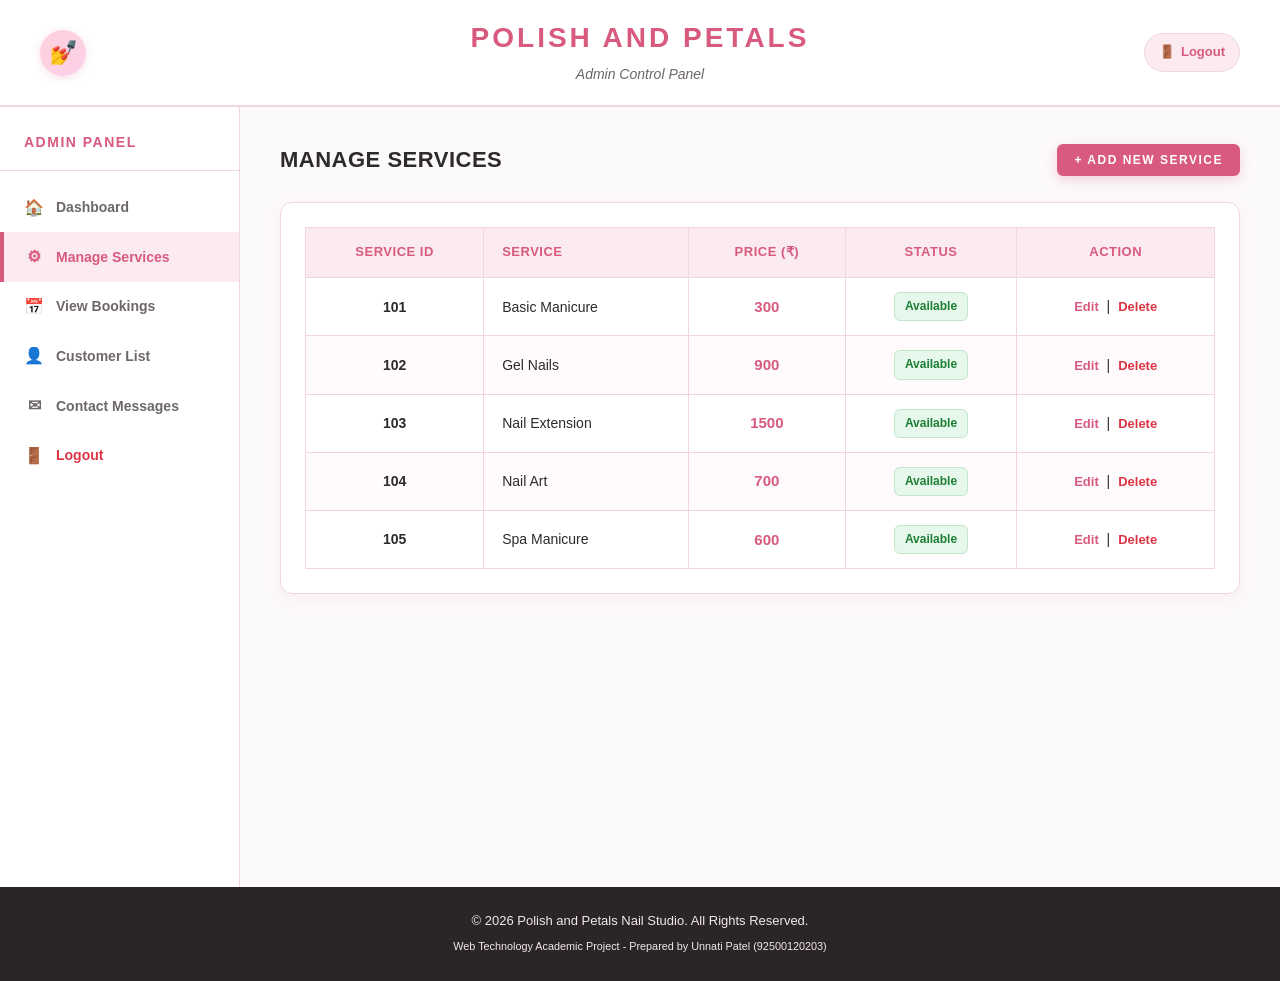
<file: manageservices.html>
<!DOCTYPE html>
<html lang="en">
<head>
    <!-- ====================================================================
         POLISH AND PETALS NAIL STUDIO - MANAGE SERVICES (fig 2.3)
         Folder: admin/
         ==================================================================== -->
    <meta charset="UTF-8">
    <meta name="viewport" content="width=device-width, initial-scale=1.0">
    <title>Polish and Petals - Manage Services</title>
    <link rel="stylesheet" href="../style.css">
</head>
<body>

    <!-- Site Header -->
    <header class="site-header">
        <div class="header-left">
            <div class="brand-logo-icon">💅</div>
        </div>
        <div class="header-center">
            <h1 class="brand-title">POLISH AND PETALS</h1>
            <p class="brand-subtitle">Admin Control Panel</p>
        </div>
        <div class="header-right">
            <a href="../client/index.html" class="profile-login-link">
                <span>🚪</span>
                <span>Logout</span>
            </a>
        </div>
    </header>

    <div class="admin-layout">
        <!-- Sidebar -->
        <aside class="admin-sidebar">
            <h3 class="sidebar-heading">ADMIN PANEL</h3>
            <ul class="sidebar-menu">
                <li><a href="dashboard.html" class="sidebar-link"><span class="sidebar-icon">🏠</span><span>Dashboard</span></a></li>
                <li><a href="manageservices.html" class="sidebar-link active"><span class="sidebar-icon">⚙</span><span>Manage Services</span></a></li>
                <li><a href="bookings.html" class="sidebar-link"><span class="sidebar-icon">📅</span><span>View Bookings</span></a></li>
                <li><a href="customers.html" class="sidebar-link"><span class="sidebar-icon">👤</span><span>Customer List</span></a></li>
                <li><a href="../client/contact.html" class="sidebar-link"><span class="sidebar-icon">✉</span><span>Contact Messages</span></a></li>
                <li><a href="../client/index.html" class="sidebar-link" style="color: #dc3545;"><span class="sidebar-icon">🚪</span><span>Logout</span></a></li>
            </ul>
        </aside>

        <!-- Content Area -->
        <main class="admin-content-area">
            <div class="admin-top-bar">
                <h2 style="font-size: 22px; color: var(--text-primary);">MANAGE SERVICES</h2>
                <button type="button" class="btn btn-primary btn-sm" onclick="alert('Add New Service modal will open here in full backend version.');">
                    + ADD NEW SERVICE
                </button>
            </div>

            <div class="table-card">
                <table class="custom-table">
                    <thead>
                        <tr class="text-center">
                            <th>SERVICE ID</th>
                            <th style="text-align: left;">SERVICE</th>
                            <th>PRICE (₹)</th>
                            <th>STATUS</th>
                            <th>ACTION</th>
                        </tr>
                    </thead>
                    <tbody>
                        <tr class="text-center">
                            <td><strong>101</strong></td>
                            <td style="text-align: left;">Basic Manicure</td>
                            <td class="price-tag">300</td>
                            <td><span class="badge badge-success">Available</span></td>
                            <td class="action-links">
                                <a href="#" onclick="alert('Editing Service 101'); return false;">Edit</a> | 
                                <a href="#" class="action-delete" onclick="alert('Delete requested for Service 101'); return false;">Delete</a>
                            </td>
                        </tr>
                        <tr class="text-center">
                            <td><strong>102</strong></td>
                            <td style="text-align: left;">Gel Nails</td>
                            <td class="price-tag">900</td>
                            <td><span class="badge badge-success">Available</span></td>
                            <td class="action-links">
                                <a href="#" onclick="alert('Editing Service 102'); return false;">Edit</a> | 
                                <a href="#" class="action-delete" onclick="alert('Delete requested for Service 102'); return false;">Delete</a>
                            </td>
                        </tr>
                        <tr class="text-center">
                            <td><strong>103</strong></td>
                            <td style="text-align: left;">Nail Extension</td>
                            <td class="price-tag">1500</td>
                            <td><span class="badge badge-success">Available</span></td>
                            <td class="action-links">
                                <a href="#" onclick="alert('Editing Service 103'); return false;">Edit</a> | 
                                <a href="#" class="action-delete" onclick="alert('Delete requested for Service 103'); return false;">Delete</a>
                            </td>
                        </tr>
                        <tr class="text-center">
                            <td><strong>104</strong></td>
                            <td style="text-align: left;">Nail Art</td>
                            <td class="price-tag">700</td>
                            <td><span class="badge badge-success">Available</span></td>
                            <td class="action-links">
                                <a href="#" onclick="alert('Editing Service 104'); return false;">Edit</a> | 
                                <a href="#" class="action-delete" onclick="alert('Delete requested for Service 104'); return false;">Delete</a>
                            </td>
                        </tr>
                        <tr class="text-center">
                            <td><strong>105</strong></td>
                            <td style="text-align: left;">Spa Manicure</td>
                            <td class="price-tag">600</td>
                            <td><span class="badge badge-success">Available</span></td>
                            <td class="action-links">
                                <a href="#" onclick="alert('Editing Service 105'); return false;">Edit</a> | 
                                <a href="#" class="action-delete" onclick="alert('Delete requested for Service 105'); return false;">Delete</a>
                            </td>
                        </tr>
                    </tbody>
                </table>
            </div>
        </main>
    </div>

    <footer class="site-footer">
        <p>&copy; 2026 Polish and Petals Nail Studio. All Rights Reserved.</p>
        <p><small>Web Technology Academic Project - Prepared by Unnati Patel (92500120203)</small></p>
    </footer>

</body>
</html>
</file>
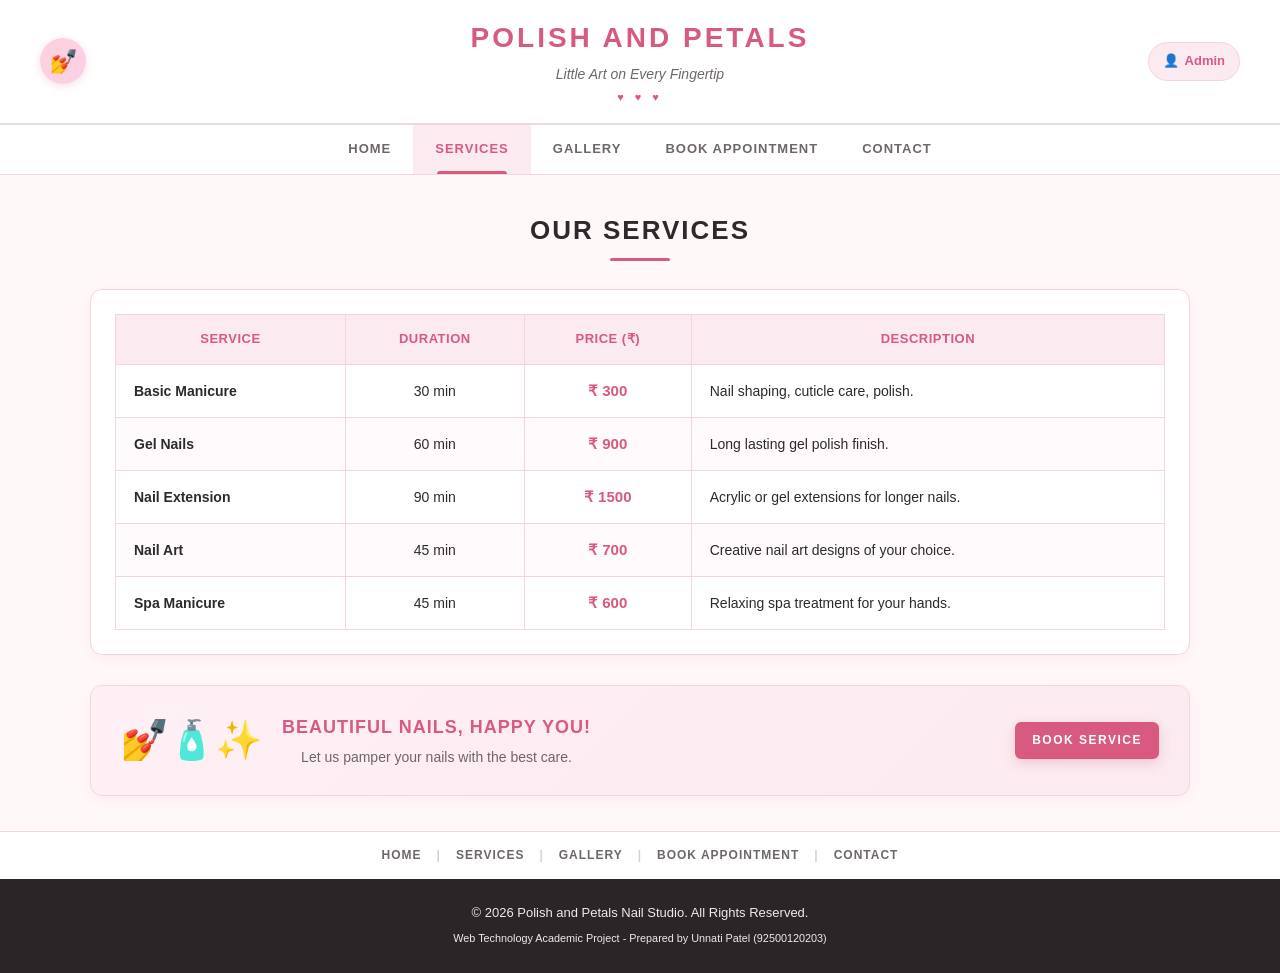
<file: services.html>
<!DOCTYPE html>
<html lang="en">
<head>
    <!-- ====================================================================
         POLISH AND PETALS NAIL STUDIO - SERVICES PAGE (fig 1.2)
         Folder: client/
         ==================================================================== -->
    <meta charset="UTF-8">
    <meta name="viewport" content="width=device-width, initial-scale=1.0">
    <title>Polish and Petals - Services</title>
    <link rel="stylesheet" href="../style.css">
</head>
<body>

    <!-- Site Header -->
    <header class="site-header">
        <div class="header-left">
            <div class="brand-logo-icon" title="Polish & Petals Studio">💅</div>
        </div>

        <div class="header-center">
            <h1 class="brand-title">POLISH AND PETALS</h1>
            <p class="brand-subtitle">Little Art on Every Fingertip</p>
            <div class="heart-icons">♥ ♥ ♥</div>
        </div>

        <div class="header-right">
            <a href="../admin/adminlogin.html" class="profile-login-link" title="Admin Portal">
                <span>👤</span>
                <span>Admin</span>
            </a>
        </div>
    </header>

    <!-- Navigation Bar -->
    <nav class="main-nav">
        <ul class="nav-list">
            <li class="nav-item"><a href="index.html" class="nav-link">HOME</a></li>
            <li class="nav-item"><a href="services.html" class="nav-link active">SERVICES</a></li>
            <li class="nav-item"><a href="gallery.html" class="nav-link">GALLERY</a></li>
            <li class="nav-item"><a href="booking.html" class="nav-link">BOOK APPOINTMENT</a></li>
            <li class="nav-item"><a href="contact.html" class="nav-link">CONTACT</a></li>
        </ul>
    </nav>

    <!-- Main Content -->
    <main class="page-container">
        <h2 class="section-title">OUR SERVICES</h2>

        <div class="table-card">
            <table class="custom-table">
                <thead>
                    <tr>
                        <th>SERVICE</th>
                        <th class="text-center">DURATION</th>
                        <th class="text-center">PRICE (₹)</th>
                        <th>DESCRIPTION</th>
                    </tr>
                </thead>
                <tbody>
                    <tr>
                        <td><strong>Basic Manicure</strong></td>
                        <td class="text-center">30 min</td>
                        <td class="text-center price-tag">₹ 300</td>
                        <td>Nail shaping, cuticle care, polish.</td>
                    </tr>
                    <tr>
                        <td><strong>Gel Nails</strong></td>
                        <td class="text-center">60 min</td>
                        <td class="text-center price-tag">₹ 900</td>
                        <td>Long lasting gel polish finish.</td>
                    </tr>
                    <tr>
                        <td><strong>Nail Extension</strong></td>
                        <td class="text-center">90 min</td>
                        <td class="text-center price-tag">₹ 1500</td>
                        <td>Acrylic or gel extensions for longer nails.</td>
                    </tr>
                    <tr>
                        <td><strong>Nail Art</strong></td>
                        <td class="text-center">45 min</td>
                        <td class="text-center price-tag">₹ 700</td>
                        <td>Creative nail art designs of your choice.</td>
                    </tr>
                    <tr>
                        <td><strong>Spa Manicure</strong></td>
                        <td class="text-center">45 min</td>
                        <td class="text-center price-tag">₹ 600</td>
                        <td>Relaxing spa treatment for your hands.</td>
                    </tr>
                </tbody>
            </table>
        </div>

        <div class="promo-box">
            <div class="promo-icon">💅🧴✨</div>
            <div>
                <h3 class="promo-title">BEAUTIFUL NAILS, HAPPY YOU!</h3>
                <p class="promo-text">Let us pamper your nails with the best care.</p>
            </div>
            <div style="margin-left: auto;">
                <a href="booking.html" class="btn btn-primary btn-sm">Book Service</a>
            </div>
        </div>
    </main>

    <!-- Bottom Navigation -->
    <div class="bottom-nav-bar">
        <a href="index.html">HOME</a>
        <span class="divider">|</span>
        <a href="services.html">SERVICES</a>
        <span class="divider">|</span>
        <a href="gallery.html">GALLERY</a>
        <span class="divider">|</span>
        <a href="booking.html">BOOK APPOINTMENT</a>
        <span class="divider">|</span>
        <a href="contact.html">CONTACT</a>
    </div>

    <!-- Site Footer -->
    <footer class="site-footer">
        <p>&copy; 2026 Polish and Petals Nail Studio. All Rights Reserved.</p>
        <p><small>Web Technology Academic Project - Prepared by Unnati Patel (92500120203)</small></p>
    </footer>

</body>
</html>
</file>
<file: style.css>
/* ==========================================================================
   POLISH & PETALS NAIL STUDIO - MASTER STYLESHEET (style.css)
   Subject: 01CE1306 - Web Technology Project
   Student: Unnati Patel (92500120203) - Marwadi University
   Semester: 3rd Semester Computer Engineering
   ========================================================================== */

/* --------------------------------------------------------------------------
   1. CSS VARIABLES (Theme Colors & Typography)
   Concept: CSS Custom Properties for uniform theme management
   -------------------------------------------------------------------------- */
:root {
    --primary-rose: #d85a7f;          /* Main brand rose pink */
    --primary-hover: #b84164;         /* Darker shade for hover state */
    --primary-light: #fbeaf0;         /* Soft pastel pink for backgrounds/accents */
    --accent-gold: #c98c56;           /* Subtle warm accent */
    --bg-page: #fff8f9;               /* Ultra soft warm page background */
    --bg-card: #ffffff;               /* Pure white for containers/cards */
    --text-primary: #2d2a2b;          /* High contrast main text */
    --text-secondary: #6e6769;        /* Medium contrast subtitle/meta text */
    --border-soft: #f2d6df;           /* Delicate border color */
    --shadow-soft: 0 4px 15px rgba(216, 90, 127, 0.08); /* Card elevation */
    --shadow-hover: 0 8px 25px rgba(216, 90, 127, 0.16);
    --radius-sm: 6px;
    --radius-md: 12px;
    --radius-lg: 20px;
    --transition: all 0.25s ease-in-out;
}

/* --------------------------------------------------------------------------
   2. UNIVERSAL SELECTOR & CSS RESET
   Concept: Universal selector (*) and CSS Box Model reset
   -------------------------------------------------------------------------- */
* {
    margin: 0;
    padding: 0;
    box-sizing: border-box; /* Includes padding & border in total element width */
}

/* --------------------------------------------------------------------------
   3. BASE / ELEMENT SELECTORS
   Concept: Tag/Element Selectors
   -------------------------------------------------------------------------- */
body {
    font-family: 'Segoe UI', Tahoma, Geneva, Verdana, sans-serif;
    background-color: var(--bg-page);
    color: var(--text-primary);
    line-height: 1.6;
    min-height: 100vh;
    display: flex;
    flex-direction: column;
}

/* Grouping Selectors for Headings */
h1, h2, h3, h4, h5 {
    color: var(--text-primary);
    font-weight: 600;
    letter-spacing: 0.5px;
}

a {
    color: var(--primary-rose);
    text-decoration: none;
    transition: var(--transition);
}

a:hover {
    color: var(--primary-hover);
}

img {
    max-width: 100%;
    display: block;
}

/* --------------------------------------------------------------------------
   4. CLIENT HEADER & BRANDING (Matching fig 1.1 Wireframe)
   Concept: Flexbox layout for header components
   -------------------------------------------------------------------------- */
.site-header {
    background-color: var(--bg-card);
    border-bottom: 2px solid var(--border-soft);
    padding: 16px 40px;
    display: flex;
    align-items: center;
    justify-content: space-between;
    box-shadow: 0 2px 10px rgba(0, 0, 0, 0.03);
}

.header-left {
    display: flex;
    align-items: center;
    width: 120px;
}

.brand-logo-icon {
    width: 46px;
    height: 46px;
    background: linear-gradient(135deg, #ffd1dc, #fbcfe8);
    border-radius: 50%;
    display: flex;
    align-items: center;
    justify-content: center;
    box-shadow: 0 2px 8px rgba(216, 90, 127, 0.2);
    font-size: 22px;
}

.header-center {
    text-align: center;
    flex-grow: 1;
}

.brand-title {
    font-size: 28px;
    font-weight: 700;
    letter-spacing: 3px;
    color: var(--primary-rose);
    text-transform: uppercase;
    margin-bottom: 2px;
}

.brand-subtitle {
    font-size: 14px;
    font-weight: 500;
    font-style: italic;
    color: var(--text-secondary);
    margin-bottom: 4px;
}

.heart-icons {
    color: var(--primary-rose);
    font-size: 11px;
    letter-spacing: 4px;
}

.header-right {
    width: 120px;
    display: flex;
    justify-content: flex-end;
}

.profile-login-link {
    display: flex;
    align-items: center;
    gap: 6px;
    padding: 8px 14px;
    background-color: var(--primary-light);
    color: var(--primary-rose);
    border-radius: var(--radius-lg);
    font-size: 13px;
    font-weight: 600;
    border: 1px solid var(--border-soft);
}

.profile-login-link:hover {
    background-color: var(--primary-rose);
    color: #ffffff;
    box-shadow: 0 2px 8px rgba(216, 90, 127, 0.3);
}

/* --------------------------------------------------------------------------
   5. NAVIGATION BAR (Wireframe fig 1.1 - 1.5)
   Concept: CSS Flexbox for horizontal navigation menu
   -------------------------------------------------------------------------- */
.main-nav {
    background-color: #ffffff;
    border-bottom: 1px solid var(--border-soft);
    padding: 0 20px;
    display: flex;
    justify-content: center;
    position: sticky;
    top: 0;
    z-index: 100;
}

.nav-list {
    list-style: none;
    display: flex;
    flex-wrap: wrap;
    align-items: center;
    justify-content: center;
}

.nav-item {
    position: relative;
}

.nav-link {
    display: block;
    padding: 14px 22px;
    font-size: 13px;
    font-weight: 700;
    letter-spacing: 1px;
    text-transform: uppercase;
    color: var(--text-secondary);
    transition: var(--transition);
}

/* Pseudo-class :hover and .active class */
.nav-link:hover,
.nav-link.active {
    color: var(--primary-rose);
    background-color: var(--primary-light);
}

.nav-link.active::after {
    content: '';
    position: absolute;
    bottom: 0;
    left: 20%;
    width: 60%;
    height: 3px;
    background-color: var(--primary-rose);
    border-radius: 3px 3px 0 0;
}

/* --------------------------------------------------------------------------
   6. MAIN CONTAINER & SECTION STYLING
   Concept: Box Model (max-width, margin auto, padding)
   -------------------------------------------------------------------------- */
.page-container {
    max-width: 1100px;
    width: 92%;
    margin: 35px auto;
    flex: 1; /* Pushes footer to bottom */
}

.section-title {
    text-align: center;
    font-size: 26px;
    font-weight: 700;
    letter-spacing: 2px;
    text-transform: uppercase;
    color: var(--text-primary);
    margin-bottom: 28px;
    position: relative;
    padding-bottom: 10px;
}

.section-title::after {
    content: '';
    position: absolute;
    bottom: 0;
    left: 50%;
    transform: translateX(-50%);
    width: 60px;
    height: 3px;
    background-color: var(--primary-rose);
    border-radius: 2px;
}

/* --------------------------------------------------------------------------
   7. HERO SECTION (Wireframe fig 1.1)
   Concept: CSS Flexbox 2-Column Hero Layout
   -------------------------------------------------------------------------- */
.hero-card {
    background-color: var(--bg-card);
    border-radius: var(--radius-md);
    border: 1px solid var(--border-soft);
    padding: 40px;
    box-shadow: var(--shadow-soft);
    display: flex;
    align-items: center;
    gap: 40px;
    margin-bottom: 40px;
}

.hero-content {
    flex: 1;
}

.hero-subtitle-small {
    font-size: 14px;
    font-weight: 700;
    letter-spacing: 2px;
    color: var(--accent-gold);
    text-transform: uppercase;
    margin-bottom: 6px;
}

.hero-main-title {
    font-size: 36px;
    font-weight: 800;
    letter-spacing: 1.5px;
    color: var(--primary-rose);
    line-height: 1.2;
    margin-bottom: 16px;
}

.hero-description {
    font-size: 16px;
    color: var(--text-secondary);
    margin-bottom: 26px;
    line-height: 1.7;
}

.hero-visual {
    flex: 1;
    display: flex;
    flex-direction: column;
    align-items: center;
}

.hero-image-box {
    width: 100%;
    height: 270px;
    background: linear-gradient(135deg, #fdedf2 0%, #fae1e8 100%);
    border: 2px dashed var(--border-soft);
    border-radius: var(--radius-md);
    display: flex;
    flex-direction: column;
    align-items: center;
    justify-content: center;
    position: relative;
    overflow: hidden;
    box-shadow: inset 0 0 20px rgba(216, 90, 127, 0.05);
}

.hero-illustration {
    text-align: center;
}

.hero-illustration .icon {
    font-size: 55px;
    margin-bottom: 10px;
    display: inline-block;
}

.hero-illustration p {
    font-size: 14px;
    font-weight: 600;
    color: var(--primary-rose);
}

.carousel-dots {
    display: flex;
    gap: 10px;
    margin-top: 14px;
}

.dot {
    width: 10px;
    height: 10px;
    border-radius: 50%;
    background-color: #d1cbd0;
    display: inline-block;
    cursor: pointer;
    transition: var(--transition);
}

.dot.active {
    background-color: var(--primary-rose);
    width: 22px;
    border-radius: 10px;
}

/* --------------------------------------------------------------------------
   8. BUTTONS STYLING
   Concept: CSS Box Model & Transitions for Interactive Buttons
   -------------------------------------------------------------------------- */
.btn {
    display: inline-block;
    padding: 12px 28px;
    font-size: 13px;
    font-weight: 700;
    letter-spacing: 1.5px;
    text-transform: uppercase;
    border-radius: var(--radius-sm);
    border: 2px solid transparent;
    cursor: pointer;
    transition: var(--transition);
    text-align: center;
}

.btn-primary {
    background-color: var(--primary-rose);
    color: #ffffff;
    border-color: var(--primary-rose);
    box-shadow: 0 4px 12px rgba(216, 90, 127, 0.25);
}

.btn-primary:hover {
    background-color: var(--primary-hover);
    border-color: var(--primary-hover);
    color: #ffffff;
    box-shadow: 0 6px 16px rgba(216, 90, 127, 0.35);
    transform: translateY(-2px);
}

.btn-secondary {
    background-color: #ffffff;
    color: var(--text-secondary);
    border-color: #d1cbd0;
}

.btn-secondary:hover {
    background-color: #f7f4f5;
    color: var(--text-primary);
    border-color: #b5aeb3;
}

.btn-sm {
    padding: 7px 15px;
    font-size: 12px;
}

/* --------------------------------------------------------------------------
   9. WHY CHOOSE US / FEATURE CARDS (fig 1.1)
   Concept: CSS Flexbox / Grid for 4-box card layout
   -------------------------------------------------------------------------- */
.why-choose-us {
    margin-top: 10px;
}

.features-grid {
    display: grid;
    grid-template-columns: repeat(4, 1fr);
    gap: 20px;
}

.feature-card {
    background-color: var(--bg-card);
    border: 1px solid var(--border-soft);
    border-radius: var(--radius-md);
    padding: 26px 18px;
    text-align: center;
    box-shadow: var(--shadow-soft);
    transition: var(--transition);
}

.feature-card:hover {
    transform: translateY(-5px);
    box-shadow: var(--shadow-hover);
    border-color: var(--primary-rose);
}

.feature-symbol {
    font-size: 32px;
    color: var(--primary-rose);
    margin-bottom: 12px;
}

.feature-title {
    font-size: 16px;
    font-weight: 700;
    color: var(--text-primary);
    margin-bottom: 8px;
}

.feature-desc {
    font-size: 13px;
    color: var(--text-secondary);
    line-height: 1.5;
}

/* --------------------------------------------------------------------------
   10. DATA TABLES STYLING (Services, Bookings, Customers)
   Concept: HTML Table Styling, border-collapse, Zebra striping
   -------------------------------------------------------------------------- */
.table-card {
    background-color: var(--bg-card);
    border-radius: var(--radius-md);
    border: 1px solid var(--border-soft);
    padding: 24px;
    box-shadow: var(--shadow-soft);
    overflow-x: auto; /* Handles responsiveness on small screens */
    margin-bottom: 30px;
}

.custom-table {
    width: 100%;
    border-collapse: collapse; /* Collapses borders into a single border */
    font-size: 14px;
}

.custom-table th,
.custom-table td {
    padding: 14px 18px;
    border: 1px solid var(--border-soft);
    vertical-align: middle;
}

.custom-table th {
    background-color: var(--primary-light);
    color: var(--primary-rose);
    font-weight: 700;
    letter-spacing: 0.5px;
    text-transform: uppercase;
    font-size: 13px;
}

/* Pseudo-class :nth-child(even) for Zebra Striping */
.custom-table tbody tr:nth-child(even) {
    background-color: #fffbfc;
}

.custom-table tbody tr:hover {
    background-color: #fdf0f4;
    transition: background-color 0.15s ease;
}

.text-center {
    text-align: center;
}

.text-right {
    text-align: right;
}

.price-tag {
    font-weight: 700;
    color: var(--primary-rose);
    font-size: 15px;
}

/* Promotional Banner Box (Matching fig 1.2) */
.promo-box {
    background: linear-gradient(135deg, #fff0f5 0%, #fbeaf0 100%);
    border: 1px solid var(--border-soft);
    border-radius: var(--radius-md);
    padding: 24px 30px;
    display: flex;
    align-items: center;
    justify-content: center;
    gap: 20px;
    box-shadow: var(--shadow-soft);
    text-align: center;
}

.promo-icon {
    font-size: 38px;
}

.promo-title {
    font-size: 18px;
    font-weight: 700;
    color: var(--primary-rose);
    letter-spacing: 1px;
    margin-bottom: 4px;
}

.promo-text {
    font-size: 14px;
    color: var(--text-secondary);
}

/* --------------------------------------------------------------------------
   11. GALLERY SECTION (Wireframe fig 1.3)
   Concept: CSS Grid layout (2 rows x 5 columns) & image hover effects
   -------------------------------------------------------------------------- */
.gallery-grid {
    display: grid;
    grid-template-columns: repeat(5, 1fr);
    gap: 18px;
    margin-bottom: 30px;
}

.gallery-card {
    background-color: var(--bg-card);
    border: 1px solid var(--border-soft);
    border-radius: var(--radius-md);
    overflow: hidden;
    box-shadow: var(--shadow-soft);
    transition: var(--transition);
    text-align: center;
}

.gallery-card:hover {
    transform: translateY(-6px);
    box-shadow: var(--shadow-hover);
    border-color: var(--primary-rose);
}

.gallery-image-box {
    width: 100%;
    height: 145px;
    background: linear-gradient(135deg, #fff1f5 0%, #fae1e8 100%);
    display: flex;
    flex-direction: column;
    align-items: center;
    justify-content: center;
    border-bottom: 1px solid var(--border-soft);
    position: relative;
    overflow: hidden;
}

.nail-art-preview {
    width: 60px;
    height: 80px;
    background: #ffffff;
    border-radius: 30px 30px 10px 10px;
    border: 2px solid var(--border-soft);
    display: flex;
    align-items: center;
    justify-content: center;
    box-shadow: 0 4px 10px rgba(0, 0, 0, 0.05);
    transition: var(--transition);
}

.gallery-card:hover .nail-art-preview {
    transform: scale(1.1);
    border-color: var(--primary-rose);
}

.gallery-title {
    padding: 12px 8px;
    font-size: 14px;
    font-weight: 700;
    color: var(--text-primary);
}

/* --------------------------------------------------------------------------
   12. FORMS & INPUT CONTROLS (Booking fig 1.4 & Contact fig 1.5)
   Concept: Form Styling, pseudo-class :focus, box-shadow rings
   -------------------------------------------------------------------------- */
.form-card {
    background-color: var(--bg-card);
    border: 1px solid var(--border-soft);
    border-radius: var(--radius-md);
    padding: 35px 40px;
    box-shadow: var(--shadow-soft);
    margin-bottom: 30px;
}

.form-grid-2col {
    display: grid;
    grid-template-columns: 1fr 1fr;
    gap: 30px;
    margin-bottom: 30px;
}

.form-group {
    margin-bottom: 18px;
}

.form-label {
    display: block;
    font-size: 14px;
    font-weight: 600;
    color: var(--text-primary);
    margin-bottom: 7px;
}

.form-control {
    width: 100%;
    padding: 10px 14px;
    font-size: 14px;
    font-family: inherit;
    border: 1px solid #dcd3d6;
    border-radius: var(--radius-sm);
    background-color: #ffffff;
    color: var(--text-primary);
    transition: var(--transition);
}

/* Pseudo-class :focus */
.form-control:focus {
    outline: none;
    border-color: var(--primary-rose);
    box-shadow: 0 0 0 3px rgba(216, 90, 127, 0.18);
}

textarea.form-control {
    resize: vertical;
    min-height: 110px;
}

/* Radio & Checkbox Groups */
.options-inline {
    display: flex;
    flex-wrap: wrap;
    gap: 16px;
    align-items: center;
    padding-top: 4px;
}

.options-grid-2col {
    display: grid;
    grid-template-columns: 1fr 1fr;
    gap: 10px;
    padding-top: 4px;
}

.radio-label,
.checkbox-label {
    display: flex;
    align-items: center;
    gap: 7px;
    font-size: 14px;
    color: var(--text-primary);
    cursor: pointer;
}

input[type="radio"],
input[type="checkbox"] {
    accent-color: var(--primary-rose); /* Modern CSS property for colored form controls */
    width: 16px;
    height: 16px;
    cursor: pointer;
}

.form-actions {
    display: flex;
    justify-content: center;
    gap: 15px;
    margin-top: 10px;
}

/* --------------------------------------------------------------------------
   13. CONTACT PAGE LAYOUT (Wireframe fig 1.5)
   Concept: CSS 3-Column Flex/Grid Layout
   -------------------------------------------------------------------------- */
.contact-container {
    display: grid;
    grid-template-columns: 1fr 0.9fr 1.1fr;
    gap: 25px;
    margin-bottom: 30px;
}

.contact-info-card,
.contact-map-card,
.contact-form-card {
    background-color: var(--bg-card);
    border: 1px solid var(--border-soft);
    border-radius: var(--radius-md);
    padding: 25px;
    box-shadow: var(--shadow-soft);
}

.contact-info-title {
    font-size: 18px;
    font-weight: 700;
    color: var(--primary-rose);
    margin-bottom: 18px;
    border-bottom: 2px solid var(--primary-light);
    padding-bottom: 8px;
}

.contact-detail-item {
    display: flex;
    align-items: flex-start;
    gap: 12px;
    margin-bottom: 16px;
    font-size: 14px;
}

.detail-icon {
    font-size: 18px;
    color: var(--primary-rose);
    min-width: 24px;
}

/* Map Simulation Box */
.map-box {
    width: 100%;
    height: 100%;
    min-height: 220px;
    background: #eef2f5;
    border: 1px dashed #b8c4ce;
    border-radius: var(--radius-sm);
    display: flex;
    flex-direction: column;
    align-items: center;
    justify-content: center;
    text-align: center;
    padding: 20px;
}

.map-pin {
    font-size: 40px;
    color: #e63946;
    margin-bottom: 10px;
    animation: bounce 1.8s infinite;
}

@keyframes bounce {
    0%, 100% { transform: translateY(0); }
    50% { transform: translateY(-8px); }
}

/* --------------------------------------------------------------------------
   14. ADMIN LOGIN PAGE (Wireframe fig 2.1)
   Concept: Centered Flexbox Modal / Card
   -------------------------------------------------------------------------- */
.admin-login-wrapper {
    display: flex;
    align-items: center;
    justify-content: center;
    min-height: 70vh;
    padding: 20px;
}

.admin-login-card {
    background-color: var(--bg-card);
    border: 1px solid var(--border-soft);
    border-radius: var(--radius-md);
    padding: 40px 50px;
    box-shadow: var(--shadow-hover);
    display: grid;
    grid-template-columns: 180px 280px;
    gap: 40px;
    align-items: center;
    max-width: 580px;
    width: 100%;
}

.admin-avatar-col {
    text-align: center;
    border-right: 1px solid var(--border-soft);
    padding-right: 30px;
}

.admin-avatar-icon {
    width: 90px;
    height: 90px;
    border-radius: 50%;
    background-color: var(--primary-light);
    border: 2px solid var(--border-soft);
    display: flex;
    align-items: center;
    justify-content: center;
    font-size: 44px;
    margin: 0 auto 15px auto;
}

.admin-login-title {
    font-size: 18px;
    font-weight: 700;
    letter-spacing: 1px;
    color: var(--text-primary);
    text-transform: uppercase;
}

.back-to-site-link {
    text-align: center;
    margin-top: 20px;
    font-size: 13px;
    font-weight: 600;
}

/* --------------------------------------------------------------------------
   15. ADMIN DASHBOARD & SIDEBAR LAYOUT (Wireframe figs 2.2 - 2.5)
   Concept: CSS Grid Layout for Admin Panel (Sidebar + Content)
   -------------------------------------------------------------------------- */
.admin-layout {
    display: grid;
    grid-template-columns: 240px 1fr;
    min-height: calc(100vh - 120px);
    background-color: #fcf9fa;
}

.admin-sidebar {
    background-color: #ffffff;
    border-right: 1px solid var(--border-soft);
    padding: 24px 0;
}

.sidebar-heading {
    padding: 0 24px 16px 24px;
    font-size: 14px;
    font-weight: 800;
    letter-spacing: 1.5px;
    color: var(--primary-rose);
    text-transform: uppercase;
    border-bottom: 1px solid var(--border-soft);
    margin-bottom: 12px;
}

.sidebar-menu {
    list-style: none;
}

.sidebar-link {
    display: flex;
    align-items: center;
    gap: 12px;
    padding: 12px 24px;
    font-size: 14px;
    font-weight: 600;
    color: var(--text-secondary);
    transition: var(--transition);
}

.sidebar-link:hover,
.sidebar-link.active {
    background-color: var(--primary-light);
    color: var(--primary-rose);
    border-left: 4px solid var(--primary-rose);
    padding-left: 20px;
}

.sidebar-icon {
    font-size: 16px;
    min-width: 20px;
    text-align: center;
}

.admin-content-area {
    padding: 35px 40px;
}

.admin-top-bar {
    display: flex;
    align-items: center;
    justify-content: space-between;
    margin-bottom: 25px;
}

/* --------------------------------------------------------------------------
   16. DASHBOARD METRIC CARDS (fig 2.2)
   Concept: CSS Grid 2x2 layout & card styling
   -------------------------------------------------------------------------- */
.dashboard-metrics-grid {
    display: grid;
    grid-template-columns: 1fr 1fr;
    gap: 25px;
    max-width: 750px;
    margin: 0 auto;
}

.metric-card {
    background-color: var(--bg-card);
    border: 1px solid var(--border-soft);
    border-radius: var(--radius-md);
    padding: 35px 25px;
    text-align: center;
    box-shadow: var(--shadow-soft);
    transition: var(--transition);
}

.metric-card:hover {
    transform: translateY(-4px);
    box-shadow: var(--shadow-hover);
    border-color: var(--primary-rose);
}

.metric-title {
    font-size: 16px;
    font-weight: 600;
    color: var(--text-secondary);
    margin-bottom: 10px;
}

.metric-value {
    font-size: 42px;
    font-weight: 800;
    color: var(--primary-rose);
    line-height: 1;
}

/* --------------------------------------------------------------------------
   17. STATUS BADGES & ACTION BUTTONS (fig 2.3 & 2.4)
   -------------------------------------------------------------------------- */
.badge {
    display: inline-block;
    padding: 4px 10px;
    font-size: 12px;
    font-weight: 600;
    border-radius: var(--radius-sm);
    text-transform: capitalize;
}

.badge-success {
    background-color: #e6f7ec;
    color: #1e7e34;
    border: 1px solid #c3e6cb;
}

.badge-warning {
    background-color: #fff8e6;
    color: #856404;
    border: 1px solid #ffeeba;
}

.action-links a {
    font-size: 13px;
    font-weight: 600;
    margin: 0 4px;
}

.action-links a.action-delete {
    color: #dc3545;
}

.action-links a.action-delete:hover {
    color: #a71d2a;
}

/* --------------------------------------------------------------------------
   18. FOOTER & BOTTOM NAVIGATION (Wireframe figs 1.1 - 1.5)
   -------------------------------------------------------------------------- */
.bottom-nav-bar {
    background-color: var(--bg-card);
    border-top: 1px solid var(--border-soft);
    padding: 14px 20px;
    display: flex;
    justify-content: center;
    align-items: center;
    gap: 15px;
    font-size: 12px;
    font-weight: 700;
    letter-spacing: 1px;
}

.bottom-nav-bar a {
    color: var(--text-secondary);
}

.bottom-nav-bar a:hover {
    color: var(--primary-rose);
}

.bottom-nav-bar .divider {
    color: #d8ced3;
}

.site-footer {
    background-color: #2b2527;
    color: #f1e9ec;
    padding: 20px;
    text-align: center;
    font-size: 13px;
    margin-top: auto;
}

.site-footer p {
    margin: 4px 0;
}

/* --------------------------------------------------------------------------
   19. MEDIA QUERIES (Responsive Design)
   Concept: CSS @media query for tablet & mobile adaptability
   -------------------------------------------------------------------------- */
@media (max-width: 900px) {
    .hero-card {
        flex-direction: column;
    }
    
    .features-grid {
        grid-template-columns: repeat(2, 1fr);
    }
    
    .gallery-grid {
        grid-template-columns: repeat(3, 1fr);
    }
    
    .contact-container {
        grid-template-columns: 1fr;
    }
    
    .admin-layout {
        grid-template-columns: 1fr;
    }
    
    .admin-sidebar {
        border-right: none;
        border-bottom: 1px solid var(--border-soft);
    }
}

@media (max-width: 600px) {
    .site-header {
        flex-direction: column;
        gap: 12px;
        text-align: center;
    }
    
    .header-left, .header-right {
        width: 100%;
        justify-content: center;
    }
    
    .form-grid-2col {
        grid-template-columns: 1fr;
    }
    
    .gallery-grid {
        grid-template-columns: repeat(2, 1fr);
    }
    
    .features-grid {
        grid-template-columns: 1fr;
    }
    
    .admin-login-card {
        grid-template-columns: 1fr;
    }
    
    .admin-avatar-col {
        border-right: none;
        border-bottom: 1px solid var(--border-soft);
        padding-right: 0;
        padding-bottom: 20px;
    }
    
    .dashboard-metrics-grid {
        grid-template-columns: 1fr;
    }
}
</file>
